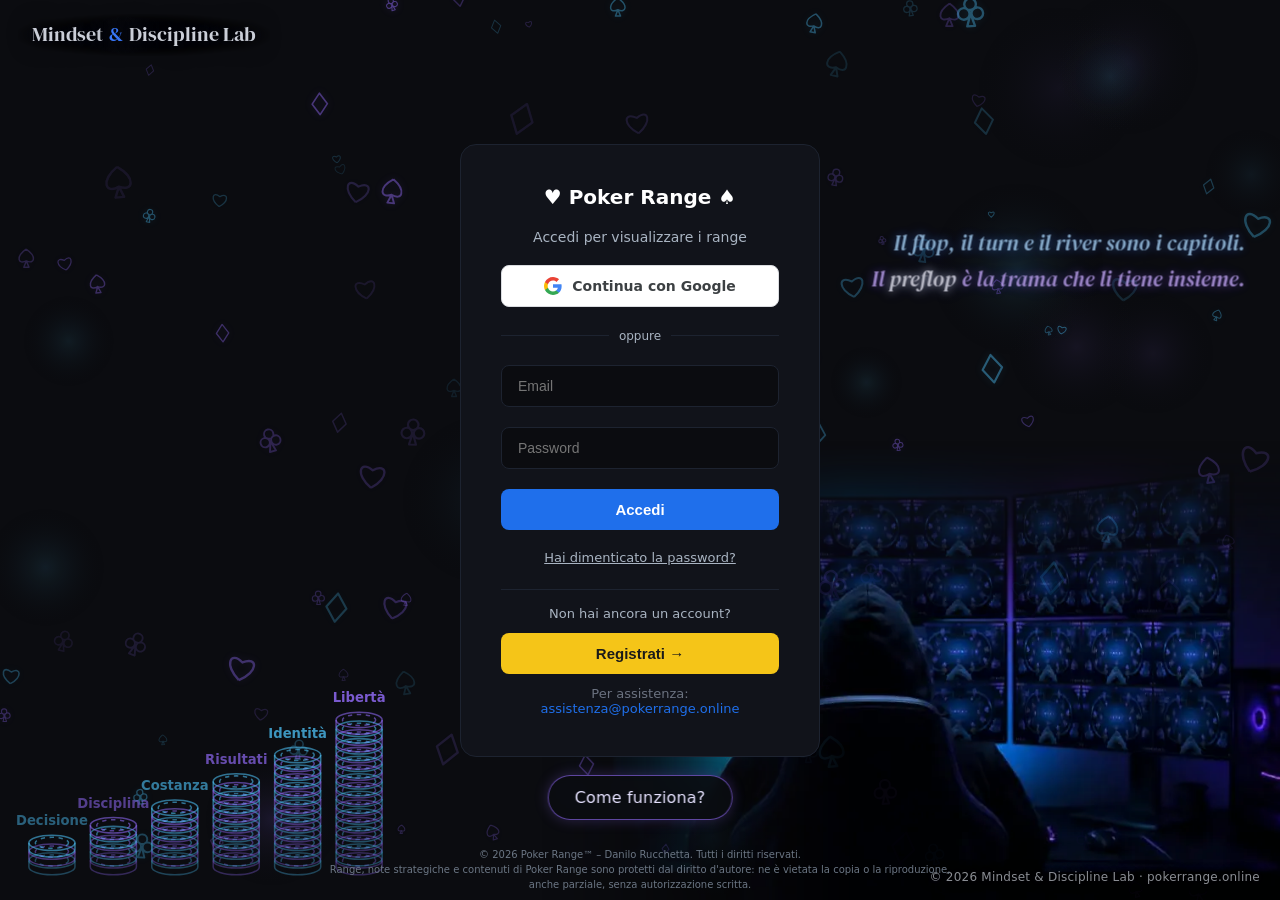
<file: index.html>
<!--
  © 2026 pokerrange.online - Danilo Rucchetta
  Tutti i diritti riservati. Vietata la riproduzione senza autorizzazione scritta.
-->
<!DOCTYPE html>
<html lang="it">
<head>
<meta charset="utf-8"/>
<meta content="width=device-width, initial-scale=1" name="viewport"/>
<title>Poker Range</title>
<link rel="manifest" href="manifest.json"/>
<link rel="icon" type="image/x-icon" href="favicon.ico"/>
<link rel="apple-touch-icon" href="apple-touch-icon.png"/>
<meta name="theme-color" content="#0b0c10"/>
<meta name="mobile-web-app-capable" content="yes"/>
<meta name="apple-mobile-web-app-capable" content="yes"/>
<meta name="apple-mobile-web-app-status-bar-style" content="black-translucent"/>
<meta name="apple-mobile-web-app-title" content="Poker Range"/>
<link rel="stylesheet" href="js/style.css"/>
<!-- Libreria Supabase ospitata sul sito (niente CDN esterni). Lo script di Google si carica solo al clic su "Continua con Google". -->
<script src="js/vendor/supabase.js"></script>
</head>
<body>

<!-- LOGIN SCREEN -->
<div id="loginScreen" style="display:none;">
  <div class="login-box">
    <div class="login-logo">&#9829; Poker Range &#9824;</div>
    <div class="login-title">Accedi per visualizzare i range</div>
    <div id="googleLoginGis" style="display:none;justify-content:center;min-height:44px;"></div>
    <div id="googleLoginNota" style="display:none;font-size:12px;color:var(--muted);text-align:center;margin-top:-4px;">Ora scegli il tuo account Google.</div>
    <button type="button" id="googleLoginBtn" style="display:flex;align-items:center;justify-content:center;gap:10px;width:100%;background:#fff;color:#3c4043;border:1px solid #dadce0;border-radius:8px;padding:11px;font-size:14px;font-weight:600;cursor:pointer;font-family:inherit;">
      <svg width="18" height="18" viewBox="0 0 18 18" xmlns="http://www.w3.org/2000/svg"><path fill="#4285F4" d="M17.64 9.2c0-.64-.06-1.25-.16-1.84H9v3.48h4.84c-.21 1.13-.84 2.09-1.8 2.73v2.27h2.92c1.7-1.57 2.68-3.88 2.68-6.64z"/><path fill="#34A853" d="M9 18c2.43 0 4.47-.8 5.96-2.17l-2.92-2.27c-.81.54-1.84.86-3.04.86-2.34 0-4.32-1.58-5.03-3.71H.96v2.34C2.44 15.98 5.48 18 9 18z"/><path fill="#FBBC05" d="M3.97 10.71A5.4 5.4 0 013.68 9c0-.59.1-1.17.29-1.71V4.96H.96A8.99 8.99 0 000 9c0 1.45.35 2.83.96 4.04l3.01-2.33z"/><path fill="#EA4335" d="M9 3.58c1.32 0 2.51.46 3.44 1.35l2.59-2.59C13.46.89 11.43 0 9 0 5.48 0 2.44 2.02.96 4.96l3.01 2.33C4.68 5.16 6.66 3.58 9 3.58z"/></svg>
      Continua con Google
    </button>
    <div style="display:flex;align-items:center;gap:10px;margin:2px 0;">
      <div style="flex:1;height:1px;background:var(--line);"></div>
      <span style="font-size:12px;color:var(--muted);">oppure</span>
      <div style="flex:1;height:1px;background:var(--line);"></div>
    </div>
    <input class="login-input" id="loginEmail" placeholder="Email" type="email"/>
    <input class="login-input" id="loginPassword" placeholder="Password" type="password"/>
    <button class="login-btn" id="loginBtn">Accedi</button>
    <button class="login-link" id="forgotPasswordLink" style="font-size:13px;">Hai dimenticato la password?</button>
    <div style="border-top:1px solid var(--line);margin-top:4px;padding-top:16px;text-align:center;">
      <div style="font-size:13px;color:var(--muted);margin-bottom:8px;">Non hai ancora un account?</div>
      <button class="login-btn" id="registrazioneLink" style="margin-top:4px;background:#f5c518;color:#1a1a1a;">Registrati →</button>
      <div style="margin-top:12px;font-size:13px;color:#6b7280;">Per assistenza: <a href="mailto:assistenza@pokerrange.online" style="color:var(--btn);text-decoration:none;">assistenza@pokerrange.online</a></div>
    </div>
    <div class="login-error" id="loginError"></div>
    <div class="login-loading" id="loginLoading">Accesso in corso...</div>
  </div>
</div>

<!-- FORGOT PASSWORD SCREEN -->
<div id="forgotScreen" style="display:none;align-items:center;justify-content:center;min-height:100vh;background:var(--bg);">
  <div class="login-box">
    <div class="login-logo">&#9829; Poker Range &#9824;</div>
    <div class="login-title">Recupera password</div>
    <div style="font-size:13px;color:var(--muted);text-align:center;line-height:1.6;">Inserisci la tua email. Ti invieremo un link per reimpostare la password.</div>
    <input class="login-input" id="forgotEmail" placeholder="Email" type="email"/>
    <button class="login-btn" id="forgotBtn">Invia link di reset</button>
    <button class="login-link" id="backToLoginLink" style="font-size:13px;">← Torna al login</button>
    <div class="login-error" id="forgotError"></div>
    <div class="login-loading" id="forgotLoading">Invio in corso...</div>
  </div>
</div>

<!-- RESET PASSWORD SCREEN -->
<div id="resetScreen" style="display:none;align-items:center;justify-content:center;min-height:100vh;background:var(--bg);">
  <div class="login-box">
    <div class="login-logo">&#9829; Poker Range &#9824;</div>
    <div class="login-title">Imposta nuova password</div>
    <input class="login-input" id="resetPassword" placeholder="Nuova password" type="password"/>
    <input class="login-input" id="resetPasswordConfirm" placeholder="Conferma password" type="password"/>
    <button class="login-btn" id="resetBtn">Aggiorna Password</button>
    <div class="login-error" id="resetError"></div>
    <div class="login-loading" id="resetLoading">Aggiornamento in corso...</div>
  </div>
</div>

<!-- VERIFICA OTP SCREEN -->
<div id="verificaOtpScreen" style="display:none;align-items:center;justify-content:center;min-height:100vh;background:var(--bg);padding:20px;box-sizing:border-box;">
  <div class="login-box" style="width:400px;max-width:100%;">
    <div class="login-logo">&#9829; Poker Range &#9824;</div>
    <div class="login-title">Verifica il numero di telefono</div>
    <div style="font-size:13px;color:var(--muted);text-align:center;line-height:1.6;margin-bottom:16px;">Ti abbiamo inviato un codice via SMS. Inseriscilo per continuare.</div>
    <input class="login-input" id="otpCode" placeholder="Codice di 6 cifre" type="text" maxlength="6"/>
    <button class="login-btn" id="verifyOtpBtn">Verifica codice</button>
    <div class="login-error" id="otpError"></div>
    <div class="login-loading" id="otpLoading">Verifica in corso...</div>
  </div>
</div>

<!-- VERIFICA NUMERO DOPO GOOGLE -->
<div id="telefonoGoogleScreen" style="display:none;align-items:center;justify-content:center;min-height:100vh;background:var(--bg);padding:20px;box-sizing:border-box;">
  <div class="login-box" style="width:400px;max-width:100%;">
    <div class="login-logo">&#9829; Poker Range &#9824;</div>
    <div class="login-title" id="telGoogleTitolo">Completa la registrazione</div>
    <div id="telGoogleFaseNumero">
      <div id="telGoogleTesto" style="font-size:13px;color:var(--muted);text-align:center;line-height:1.6;margin-bottom:16px;"></div>
      <input class="login-input" id="telGooglePhone" placeholder="Numero di cellulare (es. +393451234567)" type="tel" style="width:100%;box-sizing:border-box;"/>
      <button class="login-btn" id="telGoogleInviaBtn" style="width:100%;margin-top:10px;">Invia codice</button>
    </div>
    <div id="telGoogleFaseCodice" style="display:none;">
      <div style="font-size:13px;color:var(--muted);text-align:center;line-height:1.6;margin-bottom:16px;">Ti abbiamo inviato un codice via SMS. Inseriscilo per continuare.</div>
      <input class="login-input" id="telGoogleCode" placeholder="Codice di 6 cifre" type="text" inputmode="numeric" maxlength="6" style="width:100%;box-sizing:border-box;"/>
      <button class="login-btn" id="telGoogleVerificaBtn" style="width:100%;margin-top:10px;">Verifica codice</button>
      <button class="login-link" id="telGoogleCambiaNumero" style="font-size:13px;margin-top:6px;">Cambia numero o richiedi un nuovo codice</button>
    </div>
    <div class="login-error" id="telGoogleError"></div>
    <div class="login-loading" id="telGoogleLoading">Attendi...</div>
    <button class="login-link" id="telGoogleAnnulla" style="font-size:13px;">Annulla e torna al login</button>
  </div>
</div>

<!-- TRIAL SCADUTO SCREEN -->
<div id="trialScadutoScreen" style="display:none;align-items:center;justify-content:center;min-height:100vh;background:var(--bg);">
  <div class="login-box" style="width:400px;max-width:100%;gap:16px;">
    <div class="login-logo">&#9829; Poker Range &#9824;</div>
    <div style="text-align:center;font-size:28px;">⏰</div>
    <div style="text-align:center;font-size:18px;font-weight:700;color:white;">Accesso scaduto</div>
    <div style="text-align:center;font-size:14px;color:var(--muted);line-height:1.6;">Il tuo accesso ai range è scaduto.<br>Abbonati per continuare.</div>
    <div style="background:var(--bg);border:1px solid var(--line);border-radius:12px;padding:16px;display:flex;flex-direction:column;gap:8px;">
      <div style="display:flex;justify-content:space-between;align-items:center;">
        <span style="font-size:13px;color:var(--muted);">Abbonamento mensile</span>
        <span id="trialPrezzo" style="font-size:18px;font-weight:700;color:white;">7,99€</span>
      </div>
      <div style="font-size:11px;color:var(--muted);border-top:1px solid var(--line);padding-top:8px;margin-top:4px;">Rinnovo automatico mensile. Cancella quando vuoi.</div>
    </div>
    <button class="login-btn" id="trialCheckoutBtn" style="background:linear-gradient(135deg,#10b981 0%,#059669 100%);">Abbonati ora — <span id="trialPrezzoBtn">7,99€</span></button>
    <div class="login-loading" id="trialLoading" style="display:none;">Reindirizzamento al pagamento...</div>
    <div class="login-error" id="trialError" style="display:none;"></div>
    <button class="login-link" id="trialLogoutLink" style="margin-top:4px;font-size:13px;">← Torna al login</button>
  </div>
</div>

<!-- REGISTRAZIONE SCREEN -->
<div id="registrazioneScreen" style="display:none;align-items:center;justify-content:center;min-height:100vh;background:transparent;padding:20px;box-sizing:border-box;">
  <div class="login-box" style="width:400px;max-width:100%;">
    <div class="login-logo">&#9829; Poker Range &#9824;</div>
    <div class="login-title">Registrati</div>
    <div id="regGoogleInfo" style="display:none;font-size:13px;color:var(--text,#e6e6e6);background:rgba(56,139,253,0.12);border:1px solid rgba(56,139,253,0.4);border-radius:8px;padding:10px 12px;line-height:1.5;text-align:center;"></div>
    <div id="googleRegisterGis" style="display:none;justify-content:center;min-height:44px;"></div>
    <div id="googleRegisterNota" style="display:none;font-size:12px;color:var(--muted);text-align:center;margin-top:-4px;">Ora scegli il tuo account Google.</div>
    <button type="button" id="googleRegisterBtn" style="display:flex;align-items:center;justify-content:center;gap:10px;width:100%;background:#fff;color:#3c4043;border:1px solid #dadce0;border-radius:8px;padding:11px;font-size:14px;font-weight:600;cursor:pointer;font-family:inherit;">
      <svg width="18" height="18" viewBox="0 0 18 18" xmlns="http://www.w3.org/2000/svg"><path fill="#4285F4" d="M17.64 9.2c0-.64-.06-1.25-.16-1.84H9v3.48h4.84c-.21 1.13-.84 2.09-1.8 2.73v2.27h2.92c1.7-1.57 2.68-3.88 2.68-6.64z"/><path fill="#34A853" d="M9 18c2.43 0 4.47-.8 5.96-2.17l-2.92-2.27c-.81.54-1.84.86-3.04.86-2.34 0-4.32-1.58-5.03-3.71H.96v2.34C2.44 15.98 5.48 18 9 18z"/><path fill="#FBBC05" d="M3.97 10.71A5.4 5.4 0 013.68 9c0-.59.1-1.17.29-1.71V4.96H.96A8.99 8.99 0 000 9c0 1.45.35 2.83.96 4.04l3.01-2.33z"/><path fill="#EA4335" d="M9 3.58c1.32 0 2.51.46 3.44 1.35l2.59-2.59C13.46.89 11.43 0 9 0 5.48 0 2.44 2.02.96 4.96l3.01 2.33C4.68 5.16 6.66 3.58 9 3.58z"/></svg>
      Continua con Google
    </button>
    <div style="font-size:11px;color:var(--muted);text-align:center;margin-top:-6px;line-height:1.5;">Continuando con Google dichiari di essere maggiorenne e di accettare i <a href="https://mindsetdisciplinelab.com/termini.html" target="_blank" rel="noopener" style="color:var(--btn);text-decoration:underline;">Termini di servizio</a> e la <a href="https://mindsetdisciplinelab.com/privacy.html" target="_blank" rel="noopener" style="color:var(--btn);text-decoration:underline;">Privacy</a>.</div>
    <div style="display:flex;align-items:center;gap:10px;margin:2px 0;">
      <div style="flex:1;height:1px;background:var(--line);"></div>
      <span style="font-size:12px;color:var(--muted);">oppure registrati con email</span>
      <div style="flex:1;height:1px;background:var(--line);"></div>
    </div>
    <input class="login-input" id="regNome" placeholder="Nome e cognome *" type="text"/>
    <input class="login-input" id="regEmail" placeholder="Email *" type="email"/>
    <input class="login-input" id="regPassword" placeholder="Password (min. 6 caratteri) *" type="password"/>
    <input class="login-input" id="regPhone" placeholder="Numero di telefono (es. +393451234567) *" type="tel"/>

    <!-- GDPR -->
    <div style="margin-top:8px;">
      <label style="display:flex;align-items:flex-start;gap:10px;cursor:pointer;font-size:13px;color:var(--muted);line-height:1.5;">
        <input type="checkbox" id="regGdprChk" style="accent-color:var(--btn);width:16px;height:16px;margin-top:2px;flex-shrink:0;">
        <span>Dichiaro di essere maggiorenne e di accettare i <a href="https://mindsetdisciplinelab.com/termini.html" target="_blank" rel="noopener" style="color:var(--btn);text-decoration:underline;">Termini di servizio</a> e la <a href="https://mindsetdisciplinelab.com/privacy.html" target="_blank" rel="noopener" style="color:var(--btn);text-decoration:underline;">Privacy</a>.</span>
      </label>
    </div>

    <button class="login-btn" id="regBtn" style="margin-top:8px;">Registrati</button>

    <button class="login-link" id="backToLoginFromReg" style="font-size:13px;">← Torna al login</button>
    <div class="login-error" id="regError"></div>
    <div class="login-loading" id="regLoading">Invio in corso...</div>
    <div style="margin-top:8px;text-align:center;font-size:13px;color:#6b7280;">
      Per assistenza: <a href="mailto:assistenza@pokerrange.online" style="color:var(--btn);text-decoration:none;">assistenza@pokerrange.online</a>
    </div>
  </div>
</div>

<!-- APP SCREEN -->
<div id="appScreen" style="display:none;">
<div class="wrap">

<!-- TOOL OVERLAY -->
<div id="toolOverlay" style="display:none;position:fixed;top:0;left:0;right:0;bottom:0;z-index:9999;background:var(--bg);flex-direction:column;">
  <div style="display:flex;align-items:center;gap:12px;padding:10px 16px;background:linear-gradient(135deg,#1f6feb 0%,#0969da 100%);border-bottom:2px solid #388bfd;flex-shrink:0;">
    <button id="toolOverlayBack" style="background:rgba(255,255,255,0.15);border:1px solid rgba(255,255,255,0.3);color:white;padding:6px 14px;border-radius:6px;font-size:13px;font-weight:700;cursor:pointer;">← Range</button>
    <span id="toolOverlayTitle" style="font-size:14px;font-weight:700;color:white;"></span>
  </div>
  <div id="toolContent" style="flex:1;overflow:auto;"></div>
</div>

<!-- HEADER -->
<div style="background:linear-gradient(135deg,#1f6feb 0%,#0969da 100%);border:2px solid #388bfd;border-radius:12px;padding:8px 20px;box-shadow:0 4px 12px rgba(31,111,235,0.3);margin-bottom:16px;display:flex;align-items:center;position:relative;">
  <div id="headerTitleDesktop" style="flex:1;text-align:center;font-size:14px;font-weight:700;color:white;"><span id="toolGiocatore" style="position:absolute;left:20px;top:50%;transform:translateY(-50%);display:flex;align-items:center;gap:8px;"><button id="toolMentale" style="display:none;background:rgba(255,255,255,0.12);border:1px solid rgba(255,255,255,0.25);color:white;padding:6px 10px;border-radius:6px;font-size:11px;font-weight:700;cursor:pointer;">🧠 Mental Game Check</button><button id="toolBankroll" style="display:none;background:rgba(255,255,255,0.12);border:1px solid rgba(255,255,255,0.25);color:white;padding:6px 10px;border-radius:6px;font-size:11px;font-weight:700;cursor:pointer;">💰 Bankroll</button></span>&#9829;Poker Range &#9824; Preflop &#9830; Mtt Normal&#9827;</div>
  <div id="headerTitleMobile" style="display:none;font-size:13px;font-weight:700;color:white;flex:1;">&#9829;Poker Range &#9824;</div>
  <div id="desktopToolBar" style="position:absolute;right:20px;display:flex;align-items:center;gap:8px;flex-wrap:wrap;">
    <span id="userEmail" style="font-size:12px;color:rgba(255,255,255,0.8);"></span>
    <button id="toolPko" style="background:rgba(255,255,255,0.12);border:1px solid rgba(255,255,255,0.25);color:white;padding:6px 10px;border-radius:6px;font-size:11px;font-weight:700;cursor:pointer;">PKO</button>
    <button id="toolMystery" style="background:rgba(255,255,255,0.12);border:1px solid rgba(255,255,255,0.25);color:white;padding:6px 10px;border-radius:6px;font-size:11px;font-weight:700;cursor:pointer;">Mystery</button>
    <button id="toolIcm" style="background:rgba(255,255,255,0.12);border:1px solid rgba(255,255,255,0.25);color:white;padding:6px 10px;border-radius:6px;font-size:11px;font-weight:700;cursor:pointer;">ICM</button>
    <button id="accountBtn" style="background:rgba(255,255,255,0.15);border:1px solid rgba(255,255,255,0.3);color:white;padding:6px 12px;border-radius:6px;cursor:pointer;font-size:12px;font-weight:700;">Account</button>
  </div>
  <div id="mobileToolBar" style="display:none;align-items:center;gap:6px;flex-shrink:0;">
    <button id="hamburgerBtn" style="background:rgba(255,255,255,0.15);border:1px solid rgba(255,255,255,0.3);color:white;padding:6px 10px;border-radius:6px;cursor:pointer;font-size:16px;line-height:1;">☰</button>
    <button id="accountBtnMobile" style="background:rgba(255,255,255,0.15);border:1px solid rgba(255,255,255,0.3);color:white;padding:6px 10px;border-radius:6px;cursor:pointer;font-size:12px;font-weight:700;">Account</button>
  </div>
</div>

<!-- HAMBURGER MENU MOBILE -->
<div id="hamburgerMenu" style="display:none;background:linear-gradient(135deg,#1f6feb 0%,#0969da 100%);border:2px solid #388bfd;border-radius:8px;padding:8px;margin-bottom:8px;flex-direction:column;gap:8px;">
  <button id="toolPkoMobile" style="background:rgba(255,255,255,0.12);border:1px solid rgba(255,255,255,0.25);color:white;padding:10px;border-radius:6px;font-size:14px;font-weight:700;cursor:pointer;width:100%;text-align:left;">🎯 PKO Calculator</button>
  <button id="toolMysteryMobile" style="background:rgba(255,255,255,0.12);border:1px solid rgba(255,255,255,0.25);color:white;padding:10px;border-radius:6px;font-size:14px;font-weight:700;cursor:pointer;width:100%;text-align:left;">🎲 Mystery Bounty</button>
  <button id="toolIcmMobile" style="background:rgba(255,255,255,0.12);border:1px solid rgba(255,255,255,0.25);color:white;padding:10px;border-radius:6px;font-size:14px;font-weight:700;cursor:pointer;width:100%;text-align:left;">📊 ICM Final Table</button>
  <button id="toolMentaleMobile" style="display:none;background:rgba(255,255,255,0.12);border:1px solid rgba(255,255,255,0.25);color:white;padding:10px;border-radius:6px;font-size:14px;font-weight:700;cursor:pointer;width:100%;text-align:left;">🧠 Mental Game Check</button>
  <button id="toolBankrollMobile" style="display:none;background:rgba(255,255,255,0.12);border:1px solid rgba(255,255,255,0.25);color:white;padding:10px;border-radius:6px;font-size:14px;font-weight:700;cursor:pointer;width:100%;text-align:left;">💰 Bankroll</button>
</div>

<!-- ACCOUNT PANEL -->
<div id="accountPanel" style="display:none;position:fixed;top:52px;right:12px;z-index:9999;background:#1e2230;border:1px solid #2a2f3d;border-radius:10px;padding:16px;min-width:240px;box-shadow:0 8px 32px rgba(0,0,0,0.5);">
  <div style="font-size:12px;color:#7a8099;margin-bottom:4px;">Account</div>
  <div id="accountEmail" style="font-size:13px;color:#e8eaf0;font-weight:600;margin-bottom:8px;word-break:break-all;"></div>
  <div style="font-size:11px;color:#7a8099;margin-bottom:2px;">Stato abbonamento</div>
  <div id="accountStatus" style="font-size:13px;font-weight:700;margin-bottom:16px;"></div>
  <button id="disdiciBtn" style="width:100%;background:#dc2626;border:none;color:white;padding:9px;border-radius:6px;font-size:13px;font-weight:700;cursor:pointer;margin-bottom:8px;">Disdici abbonamento</button>
  <button id="logoutBtn" style="width:100%;background:#2a2f3d;border:1px solid #3a3f4d;color:#e8eaf0;padding:9px;border-radius:6px;font-size:13px;font-weight:700;cursor:pointer;">Esci</button>
  <div id="disdiciMsg" style="display:none;margin-top:10px;font-size:12px;color:#4bc8a0;text-align:center;"></div>
</div>


<div id="loadingMsg" style="text-align:center;padding:40px;color:var(--muted);font-size:16px;">Caricamento range in corso...</div>
<div id="errorBanner" class="error-banner" style="display:none;">
  <span id="errorBannerText"></span>
  <button id="retryBtn">Riprova</button>
</div>

<!-- CONTROLLI MOBILE -->
<div id="mobileControls" style="display:none;flex-direction:column;gap:10px;margin-bottom:8px;">
  <div class="mobile-control">
    <div class="mobile-label">Azione</div>
    <select class="mobile-select" id="mobileAzione">
      <option value="RFI/OSHOVE">RFI / OSHOVE</option>
      <option value="Vs 3Bet NAI">Vs 3Bet NAI</option>
      <option value="Vs 3Bet AI">Vs 3Bet AI</option>
      <option value="Vs RFI">Vs RFI</option>
      <option value="Call Shove">Call Shove</option>
      <option value="SB Limp vs BB ISO">SB Limp vs BB ISO</option>
      <option value="SB Limp vs BB ISO|nai">SB Limp vs BB ISO - vs BB 4Bet NAI</option>
      <option value="SB Limp vs BB ISO|ai">SB Limp vs BB ISO - vs BB 4Bet AI</option>
      <option value="BB vs SB Limp">BB vs SB Limp</option>
      <option value="BB vs SB Limp|nai">BB vs SB Limp - vs Limp 3Bet NAI</option>
      <option value="BB vs SB Limp|ai">BB vs SB Limp - vs Limp 3Bet AI</option>
    </select>
  </div>
  <div style="display:flex;gap:8px;">
    <div class="mobile-control" style="flex:1;" id="mobileOpenerControl">
      <div class="mobile-label" id="mobileOpenerLabel">RFI</div>
      <select class="mobile-select" id="mobileOpener">
        <option value="EP">EP</option><option value="EP1">EP1</option><option value="EP2">EP2</option>
        <option value="MP1">MP1</option><option value="MP2">MP2</option><option value="CO">CO</option>
        <option value="BTN">BTN</option><option value="SB">SB</option><option value="BB">BB</option>
      </select>
    </div>
    <div class="mobile-control" style="flex:1;" id="mobileResponderControl">
      <div class="mobile-label" id="mobileResponderLabel">Hero</div>
      <select class="mobile-select" id="mobileResponder">
        <option value="EP">EP</option><option value="EP1">EP1</option><option value="EP2">EP2</option>
        <option value="MP1">MP1</option><option value="MP2">MP2</option><option value="CO">CO</option>
        <option value="BTN">BTN</option><option value="SB">SB</option><option value="BB" selected>BB</option>
      </select>
    </div>
  </div>
  <div class="mobile-control" id="mobileFlatControl" style="display:none;">
    <div class="mobile-label">Flat</div>
    <select class="mobile-select" id="mobileFlat">
      <option value="EP">EP</option><option value="EP1">EP1</option><option value="EP2">EP2</option>
      <option value="MP1">MP1</option><option value="MP2">MP2</option><option value="CO">CO</option>
      <option value="BTN">BTN</option><option value="SB" selected>SB</option>
    </select>
  </div>
  <div class="mobile-control">
    <div class="mobile-label">Stack</div>
    <select class="mobile-select" id="mobileStack">
      <option value="5bb">5bb</option><option value="7bb">7bb</option><option value="10bb">10bb</option>
      <option value="13bb">13bb</option><option value="15bb">15bb</option><option value="17bb">17bb</option>
      <option value="20bb">20bb</option><option value="23bb">23bb</option><option value="25bb" selected>25bb</option>
      <option value="32bb">32bb</option><option value="36bb">36bb</option><option value="40bb">40bb</option>
      <option value="50bb">50bb</option><option value="60bb">60bb</option><option value="80bb">80bb</option>
      <option value="100bb">100bb</option>
    </select>
  </div>
</div>

<div id="appContainer" style="display:none;">

<div id="positionsContainer">
<div class="row" id="openerRow">
<div class="tabs" id="openerTabs">
<span class="label" id="openerLabel">RFI:</span>
<div class="tab active">EP</div><div class="tab">EP1</div><div class="tab">EP2</div>
<div class="tab">MP1</div><div class="tab">MP2</div><div class="tab">CO</div>
<div class="tab">BTN</div><div class="tab">SB</div><div class="tab">BB</div>
</div>
</div>
<div class="flat-section" id="flatSection">
<div class="flat-tabs" id="flatTabs">
<span class="label">Flat:</span>
<div class="flat-tab" data-flat-pos="EP">EP</div><div class="flat-tab" data-flat-pos="EP1">EP1</div>
<div class="flat-tab" data-flat-pos="EP2">EP2</div><div class="flat-tab" data-flat-pos="MP1">MP1</div>
<div class="flat-tab" data-flat-pos="MP2">MP2</div><div class="flat-tab" data-flat-pos="CO">CO</div>
<div class="flat-tab" data-flat-pos="BTN">BTN</div><div class="flat-tab active" data-flat-pos="SB">SB</div>
<div class="flat-tab" data-flat-pos="BB">BB</div>
</div>
</div>
<div class="row" id="responderRow">
<div class="tabs" id="responderTabs" style="display:flex;">
<span class="label" id="responderLabel">Hero:</span>
<div class="tab" data-pos="EP">EP</div><div class="tab" data-pos="EP1">EP1</div>
<div class="tab" data-pos="EP2">EP2</div><div class="tab" data-pos="MP1">MP1</div>
<div class="tab" data-pos="MP2">MP2</div><div class="tab" data-pos="CO">CO</div>
<div class="tab" data-pos="BTN">BTN</div><div class="tab" data-pos="SB">SB</div>
<div class="tab active" data-pos="BB">BB</div>
</div>
</div>
</div>

<div class="row">
<div class="tabs" id="modeTabs">
<span class="label">Azione:</span>
<div class="tab active">RFI/OSHOVE</div><div class="tab">Vs 3Bet NAI</div><div class="tab">Vs 3Bet AI</div><div class="tab">Vs RFI</div>
<div class="tab">Call Shove</div><div class="tab">SB Limp vs BB ISO</div><div class="tab">BB vs SB Limp</div>
</div>
</div>

<div class="card" id="stackCard">
<div class="title">Dimensione Stack</div>
<div class="tableGrid" id="stackGrid">
<div class="cellBtn">5bb</div><div class="cellBtn">7bb</div><div class="cellBtn">10bb</div>
<div class="cellBtn">13bb</div><div class="cellBtn">15bb</div><div class="cellBtn">17bb</div>
<div class="cellBtn">20bb</div><div class="cellBtn">23bb</div><div class="cellBtn active">25bb</div>
<div class="cellBtn">32bb</div><div class="cellBtn">36bb</div><div class="cellBtn">40bb</div>
<div class="cellBtn">50bb</div><div class="cellBtn">60bb</div><div class="cellBtn">80bb</div>
<div class="cellBtn">100bb</div>
</div>

<div class="card">
<div class="title" id="headline">RFI/OSHOVE - EP - 25bb</div>
<div class="switch-buttons-container" id="switchButtonsContainer">
<button class="switch-btn" id="switchTo3BetNAI">Passa a Vs 3Bet NAI</button>
<button class="switch-btn" id="switchTo3BetAI">Passa a Vs 3Bet AI</button>
<button class="switch-btn" id="switchToIso">Passa a SB Limp vs BB ISO</button>
<button class="switch-btn" id="switchTo4Bet">Passa a Vs 4Bet</button>
<button class="switch-btn" id="switchToVsRFIFlat">Passa a Vs RFI e Flat</button>
<button class="switch-btn" id="switchToBBvsSBLimp">Passa a BB vs SB Limp</button>
<button class="switch-btn" id="switchToVSLimp3BetNAI">VS Limp 3Bet NAI</button>
<button class="switch-btn" id="switchToVSLimp3BetAI">VS Limp 3Bet AI</button>
<button class="switch-btn" id="switchToVsBBIsoNAI">vs BB 4Bet NAI</button>
<button class="switch-btn" id="switchToVsBBIsoAI">vs BB 4Bet AI</button>
<button class="switch-btn" id="switchBackToBaseLimp" style="background:linear-gradient(135deg,#10b981 0%,#059669 100%);">Indietro</button>
<button class="switch-btn" id="switchBackToBaseIso" style="background:linear-gradient(135deg,#10b981 0%,#059669 100%);">Indietro</button>
<button class="switch-btn" id="switchBackToVsRFI" style="background:linear-gradient(135deg,#10b981 0%,#059669 100%);">Indietro a Vs RFI</button>
<button class="switch-btn" id="switchBackToRFI" style="background:linear-gradient(135deg,#10b981 0%,#059669 100%);">Indietro a RFI/OSHOVE</button>
<button class="switch-btn" id="switchBackToVsRFIFrom4Bet" style="background:linear-gradient(135deg,#10b981 0%,#059669 100%);">Indietro a Vs RFI</button>
</div>

<div class="card-content-wrapper">
<div class="stats" id="rangeStats"></div>
<div class="canvasRow">
<div class="note-panel" id="notePanel">
  <div class="note-title" id="noteMobileToggle">Note Strategiche <span id="noteArrow">▼</span></div>
  <div id="noteContentMobile">
    <div class="note-content" id="noteContent">Nessuna nota per questa configurazione.</div>
  </div>
</div>
<div class="matrix-container" id="matrix"></div>
<div class="sidePanel"></div>
</div>
</div>
</div>
</div>
</div>

</div>
</div>

<div id="assistenzaFooter" style="position:fixed;bottom:10px;left:12px;font-size:13px;color:#4b5563;z-index:999;display:none;">
  Per assistenza: <a href="mailto:assistenza@pokerrange.online" style="color:var(--btn);text-decoration:none;">assistenza@pokerrange.online</a>
</div>
<footer id="appCopyright" class="pr-copyright">© 2026 Poker Range™ – Danilo Rucchetta. Tutti i diritti riservati.<br><span id="appCopyrightTesto">Range, note strategiche e contenuti di Poker Range</span> sono protetti dal diritto d'autore: ne è vietata la copia o la riproduzione, anche parziale, senza autorizzazione scritta.</footer>
<style>
  /* Copyright fisso in fondo allo schermo, sulla riga di "Per assistenza" (da 701 px in su) */
  #appCopyright { position: fixed; left: 50%; bottom: 8px; transform: translateX(-50%); z-index: 10000;
    width: max-content; max-width: calc(100% - 640px); font-size: 10px; line-height: 1.5; color: #6b7684; text-align: center; pointer-events: none; }
  @media (max-width: 1200px) { #appCopyright { max-width: calc(100% - 300px); left: auto; right: 12px; transform: none; text-align: right; } }
  @media (max-width: 700px) { #appCopyright { position: static; transform: none; max-width: none; width: auto; margin: 24px auto 0;
    padding: 14px 12px 56px; border-top: 1px solid #1d2330; text-align: center; font-size: 11px; } }
</style>
</div>

<!-- DISCLAIMER OVERLAY -->
<div id="disclaimerOverlay" style="position:fixed;top:0;left:0;right:0;bottom:0;background:rgba(0,0,0,0.85);backdrop-filter:blur(8px);z-index:99999;display:none;align-items:center;justify-content:center;padding:20px;">
  <div style="background:linear-gradient(135deg,#1f2937 0%,#111827 100%);border:2px solid #f59e0b;border-radius:16px;padding:32px;max-width:600px;width:100%;box-shadow:0 20px 60px rgba(0,0,0,0.5);animation:slideUp 0.4s ease-out;">
    <div style="display:flex;align-items:center;gap:12px;margin-bottom:20px;padding-bottom:16px;border-bottom:2px solid #374151;">
      <div style="font-size:32px;">&#9878;</div>
      <h2 style="font-size:22px;font-weight:700;color:#f59e0b;margin:0;">CONDIZIONI D'USO</h2>
    </div>
    <div style="color:#e5e7eb;font-size:15px;line-height:1.8;margin-bottom:24px;">
      <div style="background:rgba(245,158,11,0.1);border-left:4px solid #f59e0b;padding:12px 16px;border-radius:6px;margin-bottom:16px;font-weight:600;">L'uso in tempo reale durante il gioco VIOLA i "Termini di Servizio" di tutte le piattaforme poker.</div>
      <div style="background:rgba(239,68,68,0.1);border:1px solid #ef4444;padding:14px 18px;border-radius:8px;font-weight:700;text-align:center;color:#fca5a5;letter-spacing:0.5px;">L'UTENTE E' TOTALMENTE RESPONSABILE DELL'USO CONFORME.</div>
    </div>
    <div style="display:flex;flex-direction:column;gap:12px;align-items:center;">
      <button id="disclaimerButton" style="background:linear-gradient(135deg,#10b981 0%,#059669 100%);border:none;color:white;padding:14px 32px;border-radius:10px;font-size:16px;font-weight:700;cursor:pointer;width:100%;max-width:300px;">HO COMPRESO</button>
      <div style="color:#9ca3af;font-size:13px;font-style:italic;">Chiusura automatica tra <span id="countdownSeconds">5</span> secondi...</div>
    </div>
  </div>
</div>

<!-- SESSIONE SCADUTA OVERLAY -->
<div id="sessioneScadutaOverlay" style="position:fixed;top:0;left:0;right:0;bottom:0;background:rgba(0,0,0,0.85);backdrop-filter:blur(8px);z-index:99998;display:none;align-items:center;justify-content:center;padding:20px;">
  <div style="background:linear-gradient(135deg,#1f2937 0%,#111827 100%);border:2px solid #dc2626;border-radius:16px;padding:32px;max-width:400px;width:100%;box-shadow:0 20px 60px rgba(0,0,0,0.5);text-align:center;">
    <div style="font-size:48px;margin-bottom:16px;">⏰</div>
    <h2 style="font-size:20px;font-weight:700;color:white;margin:0 0 12px;">Sessione scaduta</h2>
    <p style="font-size:14px;color:#a9b4c2;margin:0 0 24px;line-height:1.6;">La tua sessione è scaduta.<br>Rieffettua il login per continuare.</p>
    <button id="sessioneScadutaBtn" style="background:linear-gradient(135deg,#1f6feb 0%,#0969da 100%);border:none;color:white;padding:14px 32px;border-radius:10px;font-size:16px;font-weight:700;cursor:pointer;width:100%;">Vai al login</button>
  </div>
</div>

<style>
@keyframes fadeIn  { from { opacity: 0; } to { opacity: 1; } }
@keyframes fadeOut { from { opacity: 1; } to { opacity: 0; } }
@keyframes slideUp { from { opacity: 0; transform: translateY(30px); } to { opacity: 1; transform: translateY(0); } }
</style>

<script type="module" src="js/main.js"></script>
<script type="module" src="js/authBg.js"></script>
   <script type="module" src="js/guida.js"></script>
</body>
</html>
</file>
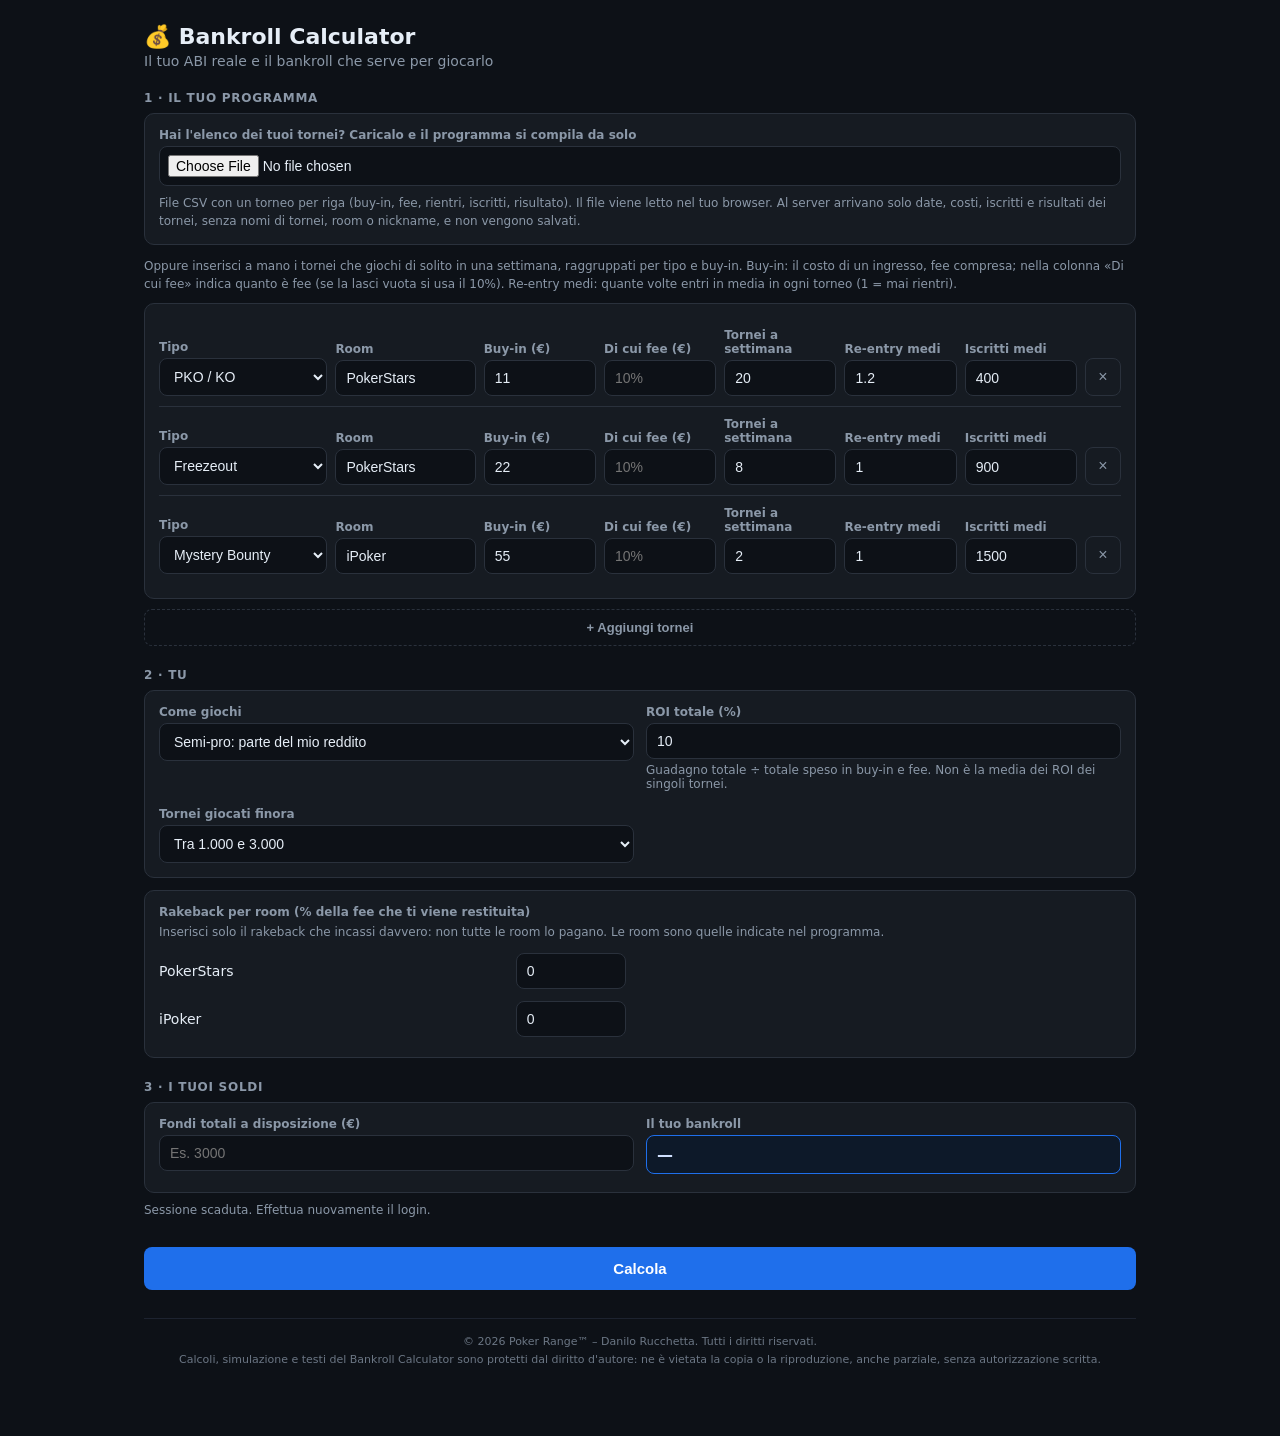
<file: bankroll_calc.html>
<!--
  © 2026 pokerrange.online - Danilo Rucchetta
  Tutti i diritti riservati. Vietata la riproduzione senza autorizzazione scritta.
-->
<!DOCTYPE html>
<html lang="it">
<head>
<meta charset="utf-8"/>
<meta name="viewport" content="width=device-width, initial-scale=1"/>
<title>Bankroll Calculator</title>
<style>
  :root {
    --bg: #0d1117; --panel: #161b22; --line: #2a313c; --text: #e6eef7; --muted: #8b98a8;
    --btn: #1f6feb; --success: #2ea043; --warning: #d29922; --error: #da3633;
  }
  * { box-sizing: border-box; margin: 0; }
  body { background: var(--bg); color: var(--text); font-family: system-ui, -apple-system, "Segoe UI", sans-serif; padding: 24px; max-width: 1040px; margin: 0 auto; }
  h2 { font-size: 22px; }
  .subtitle { color: var(--muted); font-size: 14px; margin: 4px 0 22px; }
  .section-label { font-size: 12px; font-weight: 700; letter-spacing: .06em; text-transform: uppercase; color: var(--muted); margin: 22px 0 8px; }
  .hint { font-size: 12px; color: var(--muted); margin-bottom: 10px; line-height: 1.5; }
  .panel { background: var(--panel); border: 1px solid var(--line); border-radius: 10px; padding: 14px; }
  label { display: block; font-size: 12px; font-weight: 700; color: var(--muted); margin-bottom: 4px; }
  input, select { width: 100%; background: var(--bg); border: 1px solid var(--line); border-radius: 8px; color: var(--text); padding: 9px 10px; font-size: 14px; }
  input:focus, select:focus { outline: none; border-color: var(--btn); }

  /* Righe del programma */
  .riga { display: grid; grid-template-columns: 1.2fr 1fr 0.8fr 0.8fr 0.8fr 0.8fr 0.8fr 36px; gap: 8px; align-items: end; padding: 10px 0; border-bottom: 1px solid var(--line); }
  .riga:last-child { border-bottom: none; }
  .del { background: none; border: 1px solid var(--line); color: var(--muted); border-radius: 8px; height: 38px; cursor: pointer; font-size: 16px; }
  .del:hover { border-color: var(--error); color: #fca5a5; }
  .add { background: none; border: 1px dashed var(--line); color: var(--muted); border-radius: 8px; padding: 10px; width: 100%; cursor: pointer; font-size: 13px; font-weight: 700; margin-top: 10px; }
  .add:hover { border-color: var(--btn); color: var(--text); }

  .grid2 { display: grid; grid-template-columns: repeat(2, 1fr); gap: 12px; }
  .calcolato { background: #0b0f15; border: 1px dashed var(--line); border-radius: 8px; padding: 9px 10px; font-size: 14px; font-weight: 700; color: var(--muted); min-height: 38px; }
  .conto { display: block; font-size: 12px; color: var(--muted); margin-top: 4px; }
  .calcolato.evidente { border: 1px solid var(--btn); color: #cfe0ff; background: #0d1929; font-size: 16px; }
  .carica input[type=file] { padding: 8px; }
  .dalfile { margin-top: 12px; font-size: 13px; line-height: 1.55; }
  .dalfile table { margin-top: 8px; }
  .rb-riga { display: grid; grid-template-columns: 1fr 110px 1.4fr; gap: 10px; align-items: center; padding: 6px 0; font-size: 14px; }
  .rb-euro { font-size: 13px; color: var(--muted); line-height: 1.4; }
  .rb-euro strong { color: #a7f3d0; }
  .calc-btn:disabled { opacity: .6; cursor: wait; }
  .mesi { margin-top: 14px; }
  /* Tabelle larghe: sul telefono scorrono di lato dentro il riquadro, la pagina no */
  .scorri { overflow-x: auto; -webkit-overflow-scrolling: touch; }
  .scorri table { min-width: 520px; }
  .periodo { display: flex; flex-wrap: wrap; align-items: end; gap: 8px 12px; margin-top: 12px; }
  .periodo label { margin: 0 0 4px; }
  .periodo select { width: auto; min-width: 180px; }
  .periodo #periodoDate { display: flex; flex-wrap: wrap; align-items: end; gap: 8px; }
  .periodo #periodoDate[hidden] { display: none; }
  .periodo input[type=date] { width: auto; }
  .spunta { display: flex; gap: 8px; align-items: flex-start; margin: 12px 0 0; font-weight: 400; cursor: pointer; }
  .spunta input { width: auto; margin-top: 3px; }
  .spunta small { color: var(--muted); }
  .base { font-size: 13px; line-height: 1.7; margin-bottom: 10px; }
  .mesi details { border-bottom: 1px solid var(--line); }
  .mesi summary { cursor: pointer; list-style: none; display: grid; grid-template-columns: 1.4fr repeat(5, 1fr); gap: 6px; padding: 8px 4px; font-size: 13px; }
  .mesi summary::-webkit-details-marker { display: none; }
  .mesi summary > span:not(:first-child) { text-align: right; }
  .mesi summary > span:first-child::before { content: '▸ '; color: var(--muted); }
  .mesi details[open] summary > span:first-child::before { content: '▾ '; }
  .mesi .testa { display: grid; grid-template-columns: 1.4fr repeat(5, 1fr); gap: 6px; padding: 6px 4px; font-size: 11px; font-weight: 700; color: var(--muted); }
  .mesi .testa span:not(:first-child) { text-align: right; }
  .mesi .totale summary { font-weight: 700; }
  .mesi table { margin: 0 0 10px; font-size: 12px; }
  tr.tot td { font-weight: 700; }
  #fasce { min-width: 760px; } #fasce td:first-child, #fasce td:nth-child(4) { white-space: nowrap; }
  table.performato { margin-top: 4px; }
  .pos { color: #a7f3d0; } .neg { color: #fca5a5; }
  @media (max-width: 760px) { .mesi summary, .mesi .testa { grid-template-columns: 1.2fr 0.8fr 1fr 1fr; } .mesi .nasc { display: none; } }
  .avviso { border: 1px solid var(--warning); background: #1d1606; color: #fcd58a; border-radius: 10px; padding: 12px 14px; font-size: 13px; line-height: 1.55; margin-bottom: 10px; }
  .calc-btn { background: var(--btn); color: #fff; border: none; border-radius: 8px; padding: 13px; font-size: 15px; font-weight: 700; width: 100%; cursor: pointer; margin-top: 18px; }

  /* Risultati */
  .res { display: none; margin-top: 22px; }
  .res.show { display: block; }
  .res-row { display: grid; grid-template-columns: repeat(auto-fit, minmax(170px, 1fr)); gap: 10px; margin-bottom: 10px; }
  .box { background: var(--panel); border: 1px solid var(--line); border-radius: 10px; padding: 12px; }
  .box span { display: block; }
  .box .l { font-size: 11px; font-weight: 700; color: var(--muted); margin-bottom: 4px; }
  .box .v { font-size: 20px; font-weight: 800; }
  .box .s { font-size: 12px; color: var(--muted); margin-top: 6px; line-height: 1.55; }
  .sem { border-radius: 10px; padding: 14px; font-size: 15px; font-weight: 700; line-height: 1.5; margin-bottom: 10px; }
  .sem small { display: block; font-weight: 500; font-size: 13px; margin-top: 4px; }
  .verde  { border: 1px solid var(--success); background: #061a12; color: #a7f3d0; }
  .giallo { border: 1px solid var(--warning); background: #1d1606; color: #fcd58a; }
  .rosso  { border: 1px solid var(--error); background: #1f0808; color: #fca5a5; }
  .note { display: grid; gap: 8px; }
  .note div { background: var(--panel); border: 1px solid var(--line); border-radius: 10px; padding: 10px 14px; font-size: 13px; line-height: 1.55; }
  table { width: 100%; border-collapse: collapse; font-size: 13px; }
  th, td { text-align: right; padding: 7px 8px; border-bottom: 1px solid var(--line); }
  th:first-child, td:first-child { text-align: left; }
  th { color: var(--muted); font-size: 11px; font-weight: 700; }

  @media (max-width: 760px) {
    body { padding: 16px; }
    .riga { grid-template-columns: 1fr 1fr; }
    .riga .del { grid-column: 2; }
    .grid2 { grid-template-columns: 1fr; }
    .res-row { grid-template-columns: 1fr 1fr; }
  }
</style>
</head>
<body>

<h2>💰 Bankroll Calculator</h2>
<p class="subtitle">Il tuo ABI reale e il bankroll che serve per giocarlo</p>

<p class="section-label">1 · Il tuo programma</p>
<div class="panel carica">
  <label for="fileTornei">Hai l'elenco dei tuoi tornei? Caricalo e il programma si compila da solo</label>
  <input type="file" id="fileTornei" accept=".csv,text/csv"/>
  <p class="hint" style="margin:8px 0 0;">File CSV con un torneo per riga (buy-in, fee, rientri, iscritti, risultato). Il file viene letto nel tuo browser. Al server arrivano solo date, costi, iscritti e risultati dei tornei, senza nomi di tornei, room o nickname, e non vengono salvati.</p>
  <div id="dalFile" hidden></div>
</div>
<p class="hint" style="margin-top:12px;">Oppure inserisci a mano i tornei che giochi di solito in una settimana, raggruppati per tipo e buy-in. Buy-in: il costo di un ingresso, fee compresa; nella colonna «Di cui fee» indica quanto è fee (se la lasci vuota si usa il 10%). Re-entry medi: quante volte entri in media in ogni torneo (1 = mai rientri).</p>
<div class="panel" id="righe"></div>
<button class="add" id="aggiungi" type="button">+ Aggiungi tornei</button>

<p class="section-label">2 · Tu</p>
<div class="panel grid2">
  <div>
    <label for="profilo">Come giochi</label>
    <select id="profilo">
      <option value="amatore">Amatore: il poker non è il mio reddito</option>
      <option value="semi" selected>Semi-pro: parte del mio reddito</option>
      <option value="pro">Professionista: vivo di poker</option>
    </select>
  </div>
  <div>
    <label for="roi">ROI totale (%)</label>
    <input type="number" id="roi" step="0.1" value="10"/>
    <small class="conto">Guadagno totale ÷ totale speso in buy-in e fee. Non è la media dei ROI dei singoli tornei.</small>
    <small class="conto" id="roiOrigine" style="color:#a7f3d0;"></small>
  </div>
  <div>
    <label for="campione">Tornei giocati finora</label>
    <select id="campione">
      <option value="0">Meno di 1.000</option>
      <option value="1" selected>Tra 1.000 e 3.000</option>
      <option value="2">Più di 3.000</option>
    </select>
  </div>
</div>

<div class="panel" style="margin-top:12px;">
  <label>Rakeback per room (% della fee che ti viene restituita)</label>
  <p class="hint" style="margin:0 0 6px;">Inserisci solo il rakeback che incassi davvero: non tutte le room lo pagano. Le room sono quelle indicate nel programma.</p>
  <div id="rbRoom"></div>
</div>

<p class="section-label">3 · I tuoi soldi</p>
<div class="panel grid2">
  <div>
    <label for="bankroll">Fondi totali a disposizione (€)</label>
    <input type="number" id="bankroll" min="0" step="1" placeholder="Es. 3000"/>
  </div>
  <div class="solo-pro">
    <label for="spese">Spese mensili per vivere (€)</label>
    <input type="number" id="spese" min="0" step="1" placeholder="Es. 1200"/>
  </div>
  <div class="solo-pro">
    <label>Da mettere da parte: 6 mesi di spese</label>
    <div class="calcolato" id="vRiserva">—</div>
  </div>
  <div>
    <label>Il tuo bankroll</label>
    <div class="calcolato evidente" id="vUtile">—</div>
    <small class="conto" id="vConto"></small>
  </div>
</div>
<p class="hint" id="bankrollHint" style="margin-top:8px;"></p>

<button class="calc-btn" id="calcola" type="button">Calcola</button>

<div class="res" id="res">
  <div class="sem" id="sem"></div>
  <div class="avviso" id="avvisoPro" hidden></div>
  <p class="section-label">Su cosa si basa il calcolo</p>
  <div class="panel base" id="base"></div>
  <div class="res-row">
    <div class="box"><span class="l">ABI reale</span><span class="v" id="rAbi">—</span><span class="s" id="rAbiS"></span></div>
    <div class="box"><span class="l">Buy-in necessari</span><span class="v" id="rBi">—</span><span class="s" id="rBiS"></span></div>
    <div class="box"><span class="l" id="rBrL">Bankroll necessario</span><span class="v" id="rBr">—</span><span class="s" id="rBrS"></span></div>
    <div class="box"><span class="l">Guadagno atteso al mese</span><span class="v" id="rMese">—</span><span class="s" id="rMeseS"></span></div>
    <div class="box"><span class="l" id="rMaxL">ABI massimo</span><span class="v" id="rMax">—</span><span class="s" id="rMaxS"></span></div>
  </div>

  <p class="section-label">Le tue soglie</p>
  <div class="panel">
    <table>
      <thead><tr><th>Soglia</th><th>Bankroll</th><th>Cosa fare</th></tr></thead>
      <tbody id="soglie"></tbody>
    </table>
  </div>

  <div id="fasceBox" hidden>
    <p class="section-label">Le tue fasce di buy-in</p>
    <div class="panel"><p class="hint" id="fasceFonte" style="margin:0 0 6px;"></p><div class="scorri"><table id="fasce"></table></div>
      <p class="hint" style="margin:8px 0 0;">Fascia = costo di un ingresso, fee compresa, nella valuta del torneo: 11 € e $11 stanno nella stessa fascia. Margine: dove può stare il ROI vero, 2 volte su 3. Il ROI di una fascia conta per i consigli solo se il margine è al massimo di ±20 punti.</p>
    </div>
    <div class="note" id="fasceConsigli" style="margin-top:10px;"></div>
  </div>

  <p class="section-label">Da sapere</p>
  <div class="note" id="note"></div>
</div>

<footer class="pr-copyright" style="max-width:1040px;margin:28px auto 0;padding:14px 12px 44px;border-top:1px solid #1d2330;font-size:11px;line-height:1.6;color:#6b7684;text-align:center;">© 2026 Poker Range™ – Danilo Rucchetta. Tutti i diritti riservati.<br>Calcoli, simulazione e testi del Bankroll Calculator sono protetti dal diritto d'autore: ne è vietata la copia o la riproduzione, anche parziale, senza autorizzazione scritta.</footer>

<script src="js/bankroll.js"></script>
</body>
</html>
</file>
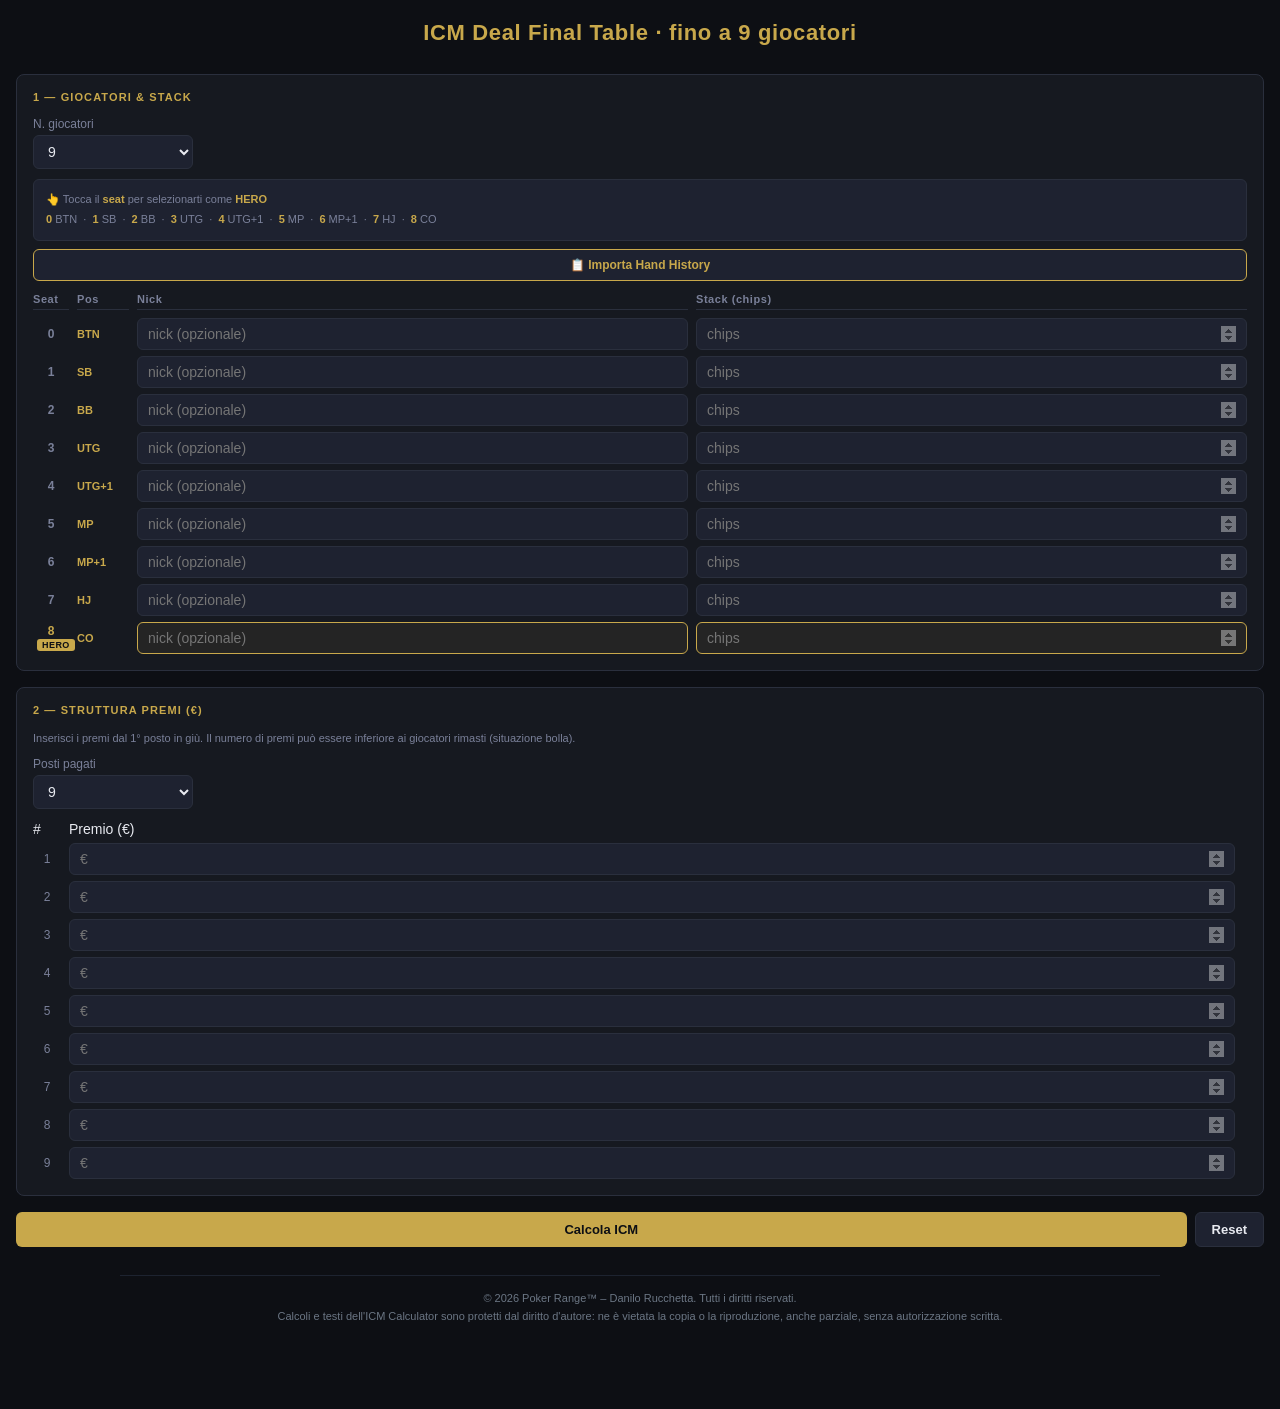
<file: icm_calc.html>
<!--
  © 2026 pokerrange.online - Danilo Rucchetta
  Tutti i diritti riservati. Vietata la riproduzione senza autorizzazione scritta.
-->
<!DOCTYPE html>
<html lang="it">
<head>
<meta charset="UTF-8">
<meta name="viewport" content="width=device-width, initial-scale=1.0">
<title>ICM Final Table Calculator</title>
<link rel="stylesheet" href="js/icm_style.css">
</head>
<body>

<header>
  <h1>ICM Deal Final Table · fino a 9 giocatori</h1>
</header>

<!-- STEP 1: Giocatori -->
<div class="card">
  <div class="card-title">1 — Giocatori &amp; Stack</div>

  <div class="mb-12">
    <div class="max-w-160 mb-10">
      <label for="numPlayers" class="field-caption">N. giocatori</label>
      <select id="numPlayers">
        <option value="2">2</option>
        <option value="3">3</option>
        <option value="4">4</option>
        <option value="5">5</option>
        <option value="6">6</option>
        <option value="7">7</option>
        <option value="8">8</option>
        <option value="9" selected>9</option>
      </select>
    </div>
    <div class="hero-hint-box">
      👆 Tocca il <span class="text-accent-bold">seat</span> per selezionarti come <span class="text-accent-bold">HERO</span><br>
      <span id="legendaPositioni"></span>
    </div>
    <div class="mt-8">
      <button id="btnApriImportaHH" class="btn-import-hh">📋 Importa Hand History</button>
    </div>

    <!-- OVERLAY IMPORTA HH -->
    <div id="hhOverlay" class="hh-overlay">
      <div class="hh-overlay-box">
        <div class="hh-overlay-title">📋 Importa Hand History</div>
        <div class="hh-overlay-sub">Supporta: iPoker (Lottomatica, Betpassion...), PokerStars (Snai, Sisal...), 888</div>
        <textarea id="hhInput" placeholder="Incolla qui la hand history..." class="hh-textarea"></textarea>
        <div id="hhError" class="hh-error"></div>
        <div class="hh-actions">
          <button id="btnHhImporta" class="hh-btn-primary">Importa</button>
          <button id="btnHhAnnulla" class="hh-btn-secondary">Annulla</button>
        </div>
      </div>
    </div>
  </div>

  <input type="hidden" id="heroSelect" value="8">

  <div class="players-grid" id="playersGrid">
    <span class="col-header">Seat</span>
    <span class="col-header">Pos</span>
    <span class="col-header">Nick</span>
    <span class="col-header">Stack (chips)</span>
  </div>
</div>

<!-- STEP 2: Premi -->
<div class="card">
  <div class="card-title">2 — Struttura Premi (€)</div>
  <p class="info-text">Inserisci i premi dal 1° posto in giù. Il numero di premi può essere inferiore ai giocatori rimasti (situazione bolla).</p>

  <div class="row mb-12">
    <div class="field-group max-w-160">
      <label for="numPrizes">Posti pagati</label>
      <select id="numPrizes">
        <option value="1">1</option>
        <option value="2">2</option>
        <option value="3">3</option>
        <option value="4">4</option>
        <option value="5">5</option>
        <option value="6">6</option>
        <option value="7">7</option>
        <option value="8">8</option>
        <option value="9" selected>9</option>
      </select>
    </div>
  </div>

  <div class="prizes-grid" id="prizesGrid">
    <span class="col-header">#</span>
    <span class="col-header">Premio (€)</span>
    <span class="col-header opacity-0">·</span>
  </div>

  <div class="error-msg" id="errorMsg">⚠ Controlla i valori inseriti.</div>
</div>

<!-- CALCOLA -->
<div class="controls">
  <button id="btnCalcolaICM" class="btn btn-primary">Calcola ICM</button>
  <button id="btnReset" class="btn btn-secondary">Reset</button>
</div>

<!-- RESULTS -->
<div id="results">

  <!-- Equity attuale -->
  <div class="card mt-16">
    <div class="card-title">Equity attuale</div>
    <table class="result-table" id="equityTable"></table>
  </div>

  <!-- Deal comparison -->
  <div class="card">
    <div class="card-title">Confronto Deal</div>
    <table class="result-table" id="dealTable"></table>
  </div>

  <!-- Simulazione call -->
  <div class="card">
    <div class="card-title">Simulazione All-in
      <span class="tooltip-wrap">
        <span class="tooltip-icon">?</span>
        <span class="tooltip-box">Seleziona Hero e Villain. Il calcolatore simula cosa succede alla tua equity ICM se vinci o perdi l'all-in, poi calcola BF e Risk Premium.</span>
      </span>
    </div>

    <div class="hero-select-row">
      <div class="field-group">
        <label for="simHero">Hero</label>
        <select id="simHero"></select>
      </div>
      <div class="field-group">
        <label for="simVillain">Villain</label>
        <select id="simVillain"></select>
      </div>
    </div>

    <div class="row">
      <div class="field-group">
        <label for="callAmount">Call Hero</label>
        <input type="number" id="callAmount" placeholder="auto: min stack" min="0">
      </div>
      <div class="field-group">
        <label for="potSBBBAnte">SB + BB + Ante</label>
        <input type="number" id="potSBBBAnte" placeholder="es. 7500" min="0">
      </div>
    </div>
    <div class="row mb-12">
      <div class="field-group">
        <label for="potBetVillain">Pot Totale</label>
        <input type="number" id="potBetVillain" placeholder="auto: min stack" min="0">
      </div>
    </div>
    <div class="pot-note">
      Pot totale = SB+BB+Ante + <span class="text-accent">min(stack Hero, stack Villain)</span>
    </div>

    <button id="btnSimulaCall" class="btn btn-primary btn-full mb-14">Simula Call</button>

    <div id="simResults" style="display:none;">
      <hr class="section-sep">

      <div class="sim-row">
        <div class="sim-box win">
          <div class="sim-label">✓ Vinci</div>
          <div class="sim-equity" id="simWinEq">—</div>
          <div class="sim-delta" id="simWinDelta">—</div>
        </div>
        <div class="sim-box lose">
          <div class="sim-label">✗ Perdi</div>
          <div class="sim-equity" id="simLoseEq">—</div>
          <div class="sim-delta" id="simLoseDelta">—</div>
        </div>
      </div>

      <div class="metrics-row">
        <div class="metric-box">
          <div class="metric-label">Pot Odds
            <span class="tooltip-wrap">
              <span class="tooltip-icon">?</span>
              <span class="tooltip-box">Call / (Pot + Call)</span>
            </span>
          </div>
          <div class="metric-value" id="metricChipOdds">—</div>
          <div class="metric-sub">equity minima cEV</div>
        </div>
        <div class="metric-box">
          <div class="metric-label">Bubble Factor
            <span class="tooltip-wrap">
              <span class="tooltip-icon">?</span>
              <span class="tooltip-box">Equity ICM rischiata / Equity ICM guadagnabile. BF &gt; 1 significa che le chips perse valgono più di quelle vinte.</span>
            </span>
          </div>
          <div class="metric-value" id="metricBF">—</div>
          <div class="metric-sub">rischio / ricompensa</div>
        </div>
        <div class="metric-box">
          <div class="metric-label">Equity min ($EV)
            <span class="tooltip-wrap">
              <span class="tooltip-icon">?</span>
              <span class="tooltip-box">Equity minima reale tenendo conto dell'ICM. BF / (BF + 1).</span>
            </span>
          </div>
          <div class="metric-value" id="metricMinEq">—</div>
          <div class="metric-sub">BF / (BF+1)</div>
        </div>
      </div>

      <div class="metrics-row metrics-row--single">
        <div class="metric-box">
          <div class="metric-label">Risk Premium
            <span class="tooltip-wrap">
              <span class="tooltip-icon">?</span>
              <span class="tooltip-box">Equity extra richiesta rispetto alle pot odds.</span>
            </span>
          </div>
          <div class="metric-value" id="metricRP">—</div>
          <div class="metric-sub">punti % extra vs cEV</div>
        </div>
      </div>
    </div>
  </div>

</div>

<style>
@keyframes fadeIn  { from { opacity: 0; } to { opacity: 1; } }
.fade-in { animation: fadeIn 0.5s ease; }
</style>

<footer class="pr-copyright" style="max-width:1040px;margin:28px auto 0;padding:14px 12px 44px;border-top:1px solid #1d2330;font-size:11px;line-height:1.6;color:#6b7684;text-align:center;">© 2026 Poker Range™ – Danilo Rucchetta. Tutti i diritti riservati.<br>Calcoli e testi dell'ICM Calculator sono protetti dal diritto d'autore: ne è vietata la copia o la riproduzione, anche parziale, senza autorizzazione scritta.</footer>
<script src="js/icm.js"></script>
</body>
</html>
</file>
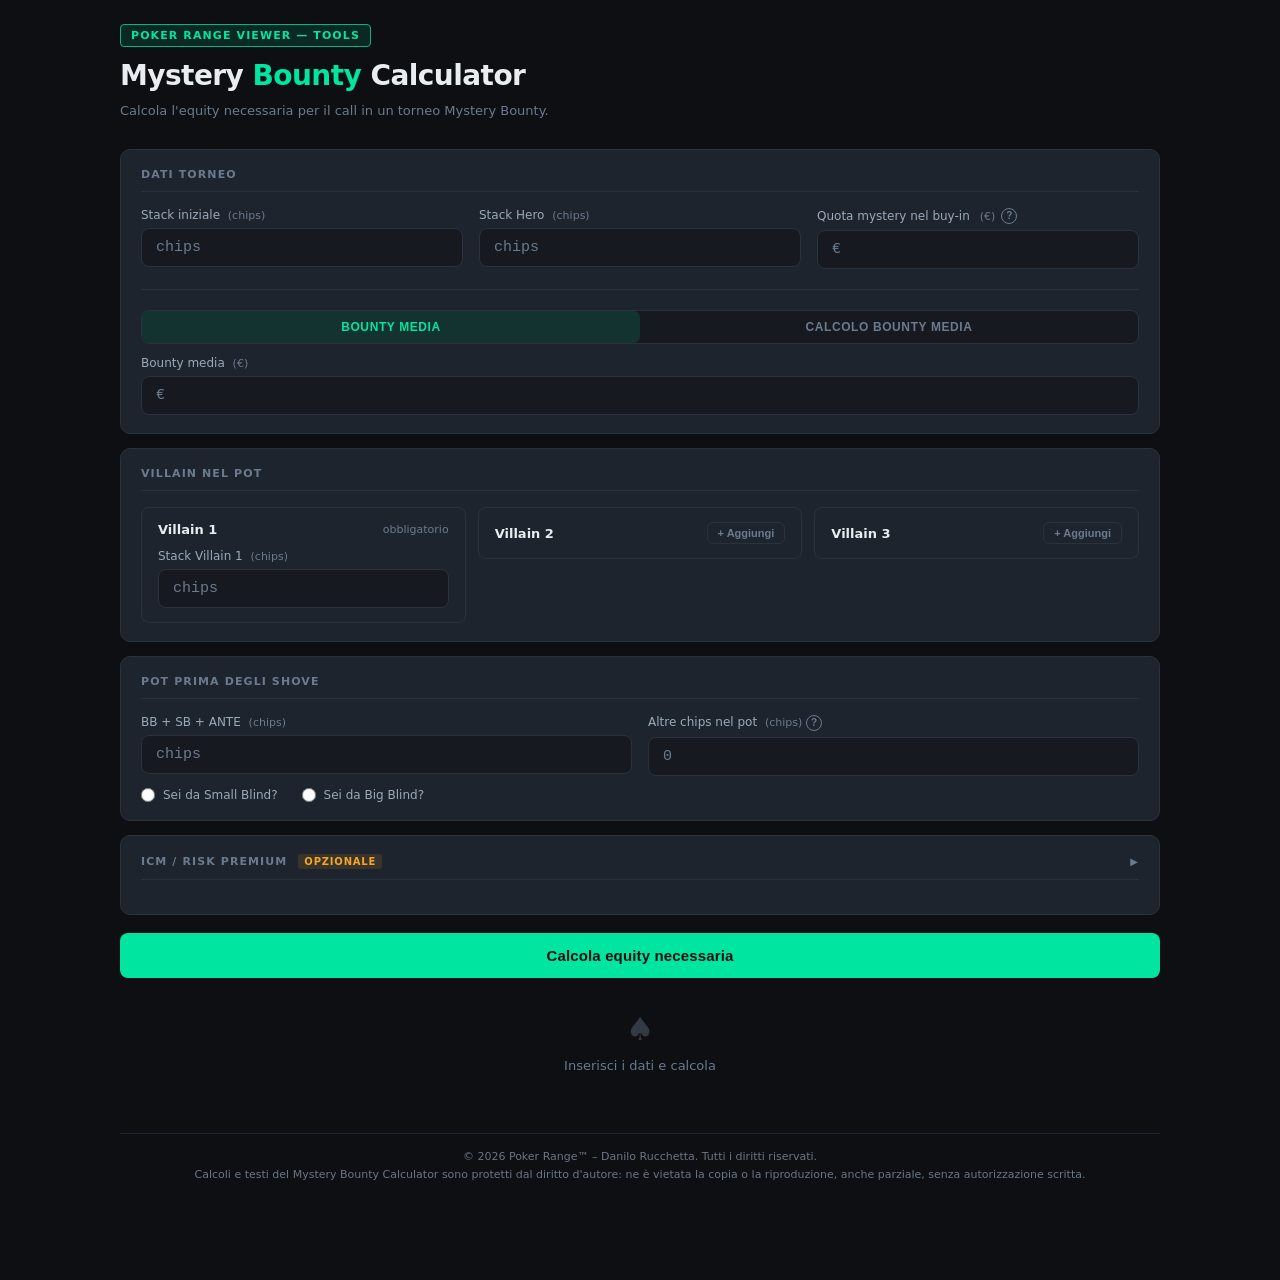
<file: mb_calc.html>
<!--
  © 2026 pokerrange.online - Danilo Rucchetta
  Tutti i diritti riservati. Vietata la riproduzione senza autorizzazione scritta.
-->
<!DOCTYPE html>
<html lang="it">
<head>
<meta charset="UTF-8">
<meta name="viewport" content="width=device-width, initial-scale=1.0">
<title>Mystery Bounty Calculator</title>
<link rel="stylesheet" href="js/mb_style.css">
</head>
<body>
<div class="wrapper">

  <div class="header">
    <div class="header-top">
      <div class="header-left">
        <div class="header-badge">Poker Range Viewer — Tools</div>
        <h1>Mystery <span>Bounty</span> Calculator</h1>
        <p class="subtitle">Calcola l'equity necessaria per il call in un torneo Mystery Bounty.</p>

      </div>
      <div class="header-result" id="header-result">
        <span class="header-result-label">Equity necessaria</span>
        <span class="header-result-value" id="header-equity">—</span>
        <span class="header-result-sub" id="header-sub"></span>
      </div>
    </div>
  </div>

  <!-- SEZIONE 1: Dati torneo -->
  <div class="section">
    <div class="section-title">Dati torneo</div>
    <div class="grid">
      <div class="field" id="f-stack">
        <label>Stack iniziale <span class="hint">(chips)</span></label>
        <input type="number" id="stack" placeholder="chips" min="1">
        <span class="field-error">Campo obbligatorio</span>
      </div>
      <div class="field" id="f-stackHero">
        <label>Stack Hero <span class="hint">(chips)</span></label>
        <input type="number" id="stackHero" placeholder="chips" min="1">
        <span class="field-error">Campo obbligatorio</span>
      </div>
      <div class="field" id="f-quotaMystery">
        <label style="display:flex;align-items:center;gap:6px">
          Quota mystery nel buy-in <span class="hint">(€)</span>
          <button id="btn-quotaMystery-info" type="button" style="background:none;border:1px solid var(--muted);color:var(--muted);border-radius:50%;width:16px;height:16px;font-size:10px;font-weight:700;cursor:pointer;display:inline-flex;align-items:center;justify-content:center;padding:0;line-height:1;flex-shrink:0">?</button>
        </label>
        <input type="number" id="quotaMystery" placeholder="€" min="0.01" step="0.01">
        <span class="field-error">Campo obbligatorio</span>
        <div id="quotaMystery-info" style="display:none;margin-top:10px;background:var(--bg);border:1px solid var(--border);border-radius:8px;padding:12px 14px;">
          <p style="font-size:11px;color:var(--muted);line-height:1.8;">La quota del buy-in destinata al bounty pool mystery.<br>
          50/50 → €10+€10+2€ fee → inserisci <strong style="color:var(--accent)">10€</strong>.<br>
          70/30 → €14+€6+2€ fee → inserisci <strong style="color:var(--accent)">14€</strong>.<br>
          30/70 → €6+€14+2€ fee → inserisci <strong style="color:var(--accent)">6€</strong>.</p>
        </div>
      </div>
    </div>

    <div class="divider"></div>

    <!-- Toggle modalità bounty -->
    <div class="sub-toggle" style="margin-bottom:12px;">
      <button id="btn-mode-diretta" class="active">Bounty Media</button>
      <button id="btn-mode-calcolata">Calcolo Bounty Media</button>
    </div>

    <!-- Modalità diretta: bounty media -->
    <div id="mode-diretta">
      <div class="grid">
        <div class="field" id="f-bounty-media">
          <label>Bounty media <span class="hint">(€)</span></label>
          <input type="number" id="bounty-media" placeholder="€" min="0.01" step="0.01">
          <span class="field-error">Campo obbligatorio</span>
        </div>
      </div>
    </div>

    <!-- Modalità calcolata: totale + giocatori -->
    <div id="mode-calcolata" style="display:none;">
      <div class="grid">
        <div class="field" id="f-bounty-tot">
          <label>Bounty totali in gioco <span class="hint">(€)</span></label>
          <input type="number" id="bounty-tot" placeholder="€" min="1" step="0.01">
          <span class="field-error">Campo obbligatorio</span>
        </div>
        <div class="field" id="f-players">
          <label>Giocatori rimasti</label>
          <input type="number" id="players" placeholder="players rimasti" min="1">
          <span class="field-error">Campo obbligatorio</span>
        </div>
      </div>
    </div>
  </div>

  <!-- SEZIONE 2: Villain nel pot -->
  <div class="section">
    <div class="section-title">Villain nel pot</div>

    <!-- VILLAIN 1 — sempre visibile -->
    <div class="villain-row">
    <div class="villain-block">
      <div class="villain-header">
        <span class="villain-title">Villain 1</span>
        <span style="font-size:11px;color:var(--muted);">obbligatorio</span>
      </div>
      <div class="villain-fields show">
        <div class="grid">
          <div class="field">
            <label>Stack Villain 1 <span class="hint">(chips)</span></label>
            <input type="number" id="sv1" placeholder="chips" min="1">
          </div>
        </div>
      </div>
    </div>

    <!-- VILLAIN 2 — opzionale -->
    <div class="villain-block">
      <div class="villain-header">
        <span class="villain-title">Villain 2</span>
        <button class="villain-toggle" id="toggle2">+ Aggiungi</button>
      </div>
      <div class="villain-fields" id="fields2">
        <div class="grid">
          <div class="field">
            <label>Stack Villain 2 <span class="hint">(chips)</span></label>
            <input type="number" id="sv2" placeholder="chips" min="1">
          </div>
        </div>
      </div>
    </div>

    <!-- VILLAIN 3 — opzionale -->
    <div class="villain-block">
      <div class="villain-header">
        <span class="villain-title">Villain 3</span>
        <button class="villain-toggle" id="toggle3">+ Aggiungi</button>
      </div>
      <div class="villain-fields" id="fields3">
        <div class="grid">
          <div class="field">
            <label>Stack Villain 3 <span class="hint">(chips)</span></label>
            <input type="number" id="sv3" placeholder="chips" min="1">
          </div>
        </div>
      </div>
    </div>
    </div>
  </div>

  <!-- SEZIONE 3: Pot prima degli shove -->
  <div class="section">
    <div class="section-title">Pot prima degli shove</div>
    <div class="grid">
      <div class="field">
        <label>BB + SB + ANTE <span class="hint">(chips)</span></label>
        <input type="number" id="bbSbAnte" placeholder="chips" min="0">
      </div>
      <div class="field">
        <label>Altre chips nel pot <span class="hint">(chips)</span>
          <button id="btn-altre-info" type="button" style="background:none;border:1px solid var(--muted);color:var(--muted);border-radius:50%;width:16px;height:16px;font-size:10px;font-weight:700;cursor:pointer;display:inline-flex;align-items:center;justify-content:center;padding:0;line-height:1;flex-shrink:0">?</button>
        </label>
        <input type="number" id="altreChips" placeholder="0" min="0">
        <div id="altre-info" style="display:none;margin-top:10px;background:var(--bg);border:1px solid var(--border);border-radius:8px;padding:12px 14px;">
          <p style="font-size:11px;color:var(--muted);line-height:1.6;">Eventuali chips da azione preflop precedente allo shove: limp, raise/fold, 3bet/fold, cold call to fold. Lascia 0 se non c'è stata altra azione.</p>
        </div>
      </div>
    </div>
    <div class="radio-blind-row">
      <div class="radio-blind-field">
        <label class="radio-blind-label">
          <input type="radio" name="blindHero" id="radioSB" value="sb"/>
          Sei da Small Blind?
        </label>
        <input type="number" id="blindSB" placeholder="Es. 500" style="display:none;background:var(--surface);border:1px solid var(--border);border-radius:8px;color:var(--text);font-size:15px;padding:10px 14px;width:100%;margin-top:6px;" min="0">
      </div>
      <div class="radio-blind-field">
        <label class="radio-blind-label">
          <input type="radio" name="blindHero" id="radioBB" value="bb"/>
          Sei da Big Blind?
        </label>
        <input type="number" id="blindBB" placeholder="Es. 1000" style="display:none;background:var(--surface);border:1px solid var(--border);border-radius:8px;color:var(--text);font-size:15px;padding:10px 14px;width:100%;margin-top:6px;" min="0">
      </div>
    </div>
  </div>

  <!-- SEZIONE 3: Risk premium -->
  <div class="section">
    <div class="section-title" id="riskSectionToggle" style="cursor:pointer;display:flex;align-items:center;justify-content:space-between;">
      <span>ICM / Risk premium <span class="opt-tag">Opzionale</span></span>
      <span id="riskSectionArrow" style="font-size:10px;transition:transform 0.2s;">▶</span>
    </div>
    <div id="riskSectionBody" style="display:none;margin-top:16px;">
    <div style="max-width:300px">
      <div class="field">
        <label style="display:flex;align-items:center;gap:6px">
          Risk premium <span class="hint">(%)</span>
          <button style="background:none;border:1px solid var(--muted);color:var(--muted);border-radius:50%;width:16px;height:16px;font-size:10px;font-weight:700;cursor:pointer;display:inline-flex;align-items:center;justify-content:center;padding:0;line-height:1;flex-shrink:0">?</button>
        </label>
        <input type="number" id="risk" placeholder="0" min="0" max="30" step="0.1">
      </div>
    </div>
    <div id="rp-info" style="display:none;margin-top:14px;background:var(--bg);border:1px solid var(--border);border-radius:8px;padding:14px 16px;">
      <p style="font-size:11px;color:var(--muted);margin-bottom:10px;line-height:1.6;">Ogni giocatore ha un RP unico rispetto a ogni altro giocatore al tavolo.</p>
      <table style="width:100%;border-collapse:collapse;font-size:11px;margin-bottom:10px;">
        <thead>
          <tr>
            <th style="text-align:center;color:var(--muted);font-weight:600;padding:6px 8px;border:1px solid var(--border);background:var(--surface);">Vs</th>
            <th style="text-align:center;color:var(--muted);font-weight:600;padding:6px 8px;border:1px solid var(--border);background:var(--surface);">Big Stack</th>
            <th style="text-align:center;color:var(--muted);font-weight:600;padding:6px 8px;border:1px solid var(--border);background:var(--surface);">Mid Stack</th>
            <th style="text-align:center;color:var(--muted);font-weight:600;padding:6px 8px;border:1px solid var(--border);background:var(--surface);">Short Stack</th>
          </tr>
        </thead>
        <tbody>
          <tr>
            <td style="text-align:center;color:var(--text);font-weight:600;padding:6px 8px;border:1px solid var(--border);">Big Stack</td>
            <td style="text-align:center;color:var(--danger);font-family:var(--mono);font-weight:600;padding:6px 8px;border:1px solid var(--border);">18–25%</td>
            <td style="text-align:center;color:var(--warn);font-family:var(--mono);font-weight:600;padding:6px 8px;border:1px solid var(--border);">6–8%</td>
            <td style="text-align:center;color:var(--accent);font-family:var(--mono);font-weight:600;padding:6px 8px;border:1px solid var(--border);">2–4%</td>
          </tr>
          <tr>
            <td style="text-align:center;color:var(--text);font-weight:600;padding:6px 8px;border:1px solid var(--border);">Mid Stack</td>
            <td style="text-align:center;color:var(--warn);font-family:var(--mono);font-weight:600;padding:6px 8px;border:1px solid var(--border);">13–15%</td>
            <td style="text-align:center;color:var(--warn);font-family:var(--mono);font-weight:600;padding:6px 8px;border:1px solid var(--border);">10–12%</td>
            <td style="text-align:center;color:var(--accent);font-family:var(--mono);font-weight:600;padding:6px 8px;border:1px solid var(--border);">5–7%</td>
          </tr>
          <tr>
            <td style="text-align:center;color:var(--text);font-weight:600;padding:6px 8px;border:1px solid var(--border);">Short Stack</td>
            <td style="text-align:center;color:var(--warn);font-family:var(--mono);font-weight:600;padding:6px 8px;border:1px solid var(--border);">9–12%</td>
            <td style="text-align:center;color:var(--accent);font-family:var(--mono);font-weight:600;padding:6px 8px;border:1px solid var(--border);">8–10%</td>
            <td style="text-align:center;color:var(--accent);font-family:var(--mono);font-weight:600;padding:6px 8px;border:1px solid var(--border);">7–10%</td>
          </tr>
        </tbody>
      </table>
      <p style="font-size:11px;color:var(--muted);line-height:1.6;">Post flop solitamente 2–8%. Il RP reale dipende da stack, struttura premi, avversario specifico, stage e tipologia del torneo (es. PKO, satellite, normal, turbo ecc.). Per un calcolo preciso usa ICMizer o HRC.</p>
    </div>
    </div>
  </div>

  <button class="btn-calc">Calcola equity necessaria</button>

  <!-- OUTPUT -->
  <div class="output" id="output" style="margin-top:16px; display:none">
    <div class="output-title">Dettaglio calcolo</div>
    <div class="steps">
      <div class="step">
        <div class="step-name">Pot odds base <span>call / (pot + call) — senza bounty</span></div>
        <div class="step-val" id="out-po-base">—</div>
      </div>
      <div class="step">
        <div class="step-name">Pot odds modificate <span>call / (pot + call + taglia chips)</span></div>
        <div class="step-val highlight" id="out-po-mod">—</div>
      </div>
      <div class="step">
        <div class="step-name">Sconto bounty <span>quanto abbassa l'equity richiesta</span></div>
        <div class="step-val delta" id="out-delta">—</div>
      </div>
      <div class="step">
        <div class="step-name">Risk premium ICM</div>
        <div class="step-val" id="out-risk">—</div>
      </div>
      <div class="step">
        <div class="step-name"><strong>Equity finale necessaria</strong></div>
        <div class="step-val highlight" id="out-finale">—</div>
      </div>
    </div>
    <div class="verdict" id="verdict" style="display:none"></div>
  </div>
  <!-- hidden ids still needed by JS -->
  <span id="out-taglia" style="display:none"></span>
  <span id="out-cpe" style="display:none"></span>
  <span id="out-tagliachip" style="display:none"></span>
  <span id="out-tagliabb" style="display:none"></span>
  <span id="out-equity" style="display:none"></span>
  <span id="step-formula-taglia" style="display:none"></span>
  <span id="out-finale" style="display:none"></span>
  <span id="lbl-po-base" style="display:none"></span>
  <span id="lbl-po-mod" style="display:none"></span>
  <div id="formula-note" style="display:none"></div>

  <div class="empty" id="empty-state">
    <div class="empty-icon">♠</div>
    Inserisci i dati e calcola
  </div>

</div>
<footer class="pr-copyright" style="max-width:1040px;margin:28px auto 0;padding:14px 12px 44px;border-top:1px solid #1d2330;font-size:11px;line-height:1.6;color:#6b7684;text-align:center;">© 2026 Poker Range™ – Danilo Rucchetta. Tutti i diritti riservati.<br>Calcoli e testi del Mystery Bounty Calculator sono protetti dal diritto d'autore: ne è vietata la copia o la riproduzione, anche parziale, senza autorizzazione scritta.</footer>
<script src="js/mb.js"></script>
</body>
</html>
</file>
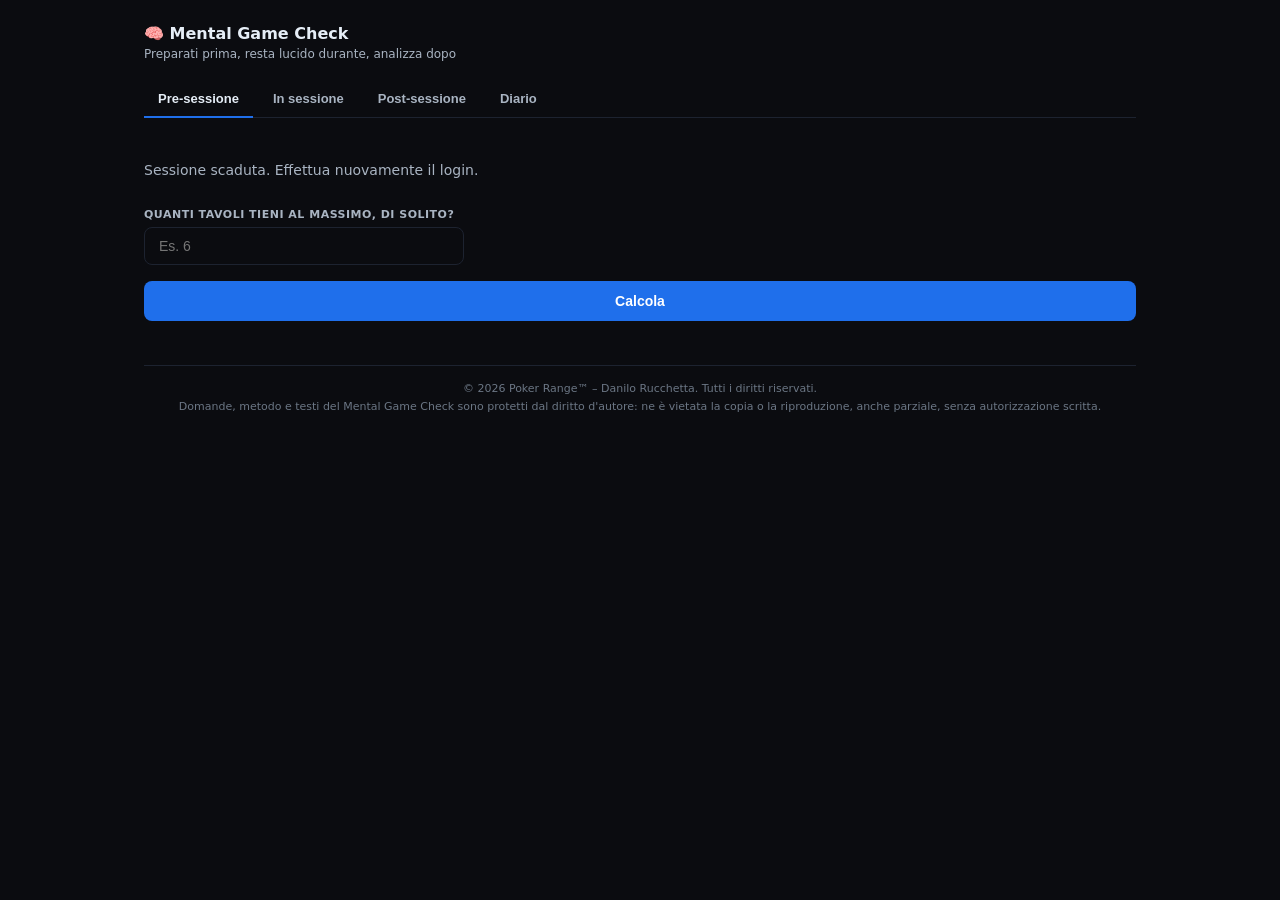
<file: mental_calc.html>
<!--
  © 2026 pokerrange.online - Danilo Rucchetta
  Tutti i diritti riservati. Vietata la riproduzione senza autorizzazione scritta.
-->
<!DOCTYPE html>
<html lang="it">
<head>
<meta charset="utf-8"/>
<meta name="viewport" content="width=device-width, initial-scale=1"/>
<title>Mental Game Check</title>
<link rel="stylesheet" href="js/pko_style.css">
<style>
  /* Linguette (desktop) e menu a tendina (sotto i 700 px) */
  .mgc-tabs { display: flex; gap: 6px; border-bottom: 1px solid var(--line); margin-bottom: 20px; }
  .mgc-tab {
    background: none; border: none; border-bottom: 2px solid transparent; color: var(--muted);
    padding: 10px 14px; font-size: 13px; font-weight: 700; cursor: pointer; margin-bottom: -1px;
  }
  .mgc-tab:hover { color: var(--text); }
  .mgc-tab.active { color: var(--text); border-bottom-color: var(--btn); }
  .mgc-select {
    display: none; width: 100%; margin-bottom: 20px;
    border: 1px solid #388bfd; border-radius: 8px; padding: 12px 44px 12px 14px; font-size: 15px; font-weight: 700;
    /* Scritta blu forzata (alcuni telefoni la scrivono in nero) e freccia sempre visibile */
    color: #58a6ff; -webkit-text-fill-color: #58a6ff;
    -webkit-appearance: none; appearance: none; cursor: pointer;
    background: rgba(56,139,253,0.16) url("data:image/svg+xml,%3Csvg xmlns='http://www.w3.org/2000/svg' width='14' height='9' viewBox='0 0 14 9'%3E%3Cpath d='M1 1l6 6 6-6' fill='none' stroke='%2358a6ff' stroke-width='2.2' stroke-linecap='round' stroke-linejoin='round'/%3E%3C/svg%3E") no-repeat right 16px center / 14px 9px;
  }
  .mgc-select option { color: #e6eef7; -webkit-text-fill-color: #e6eef7; background: #11131a; }
  @media (max-width: 700px) {
    body { padding: 16px; }
    .mgc-tabs { display: none; }
    .mgc-select { display: block; }
  }
  .mgc-tab:focus-visible, .mgc-scale button:focus-visible, .mgc-select:focus-visible { outline: 2px solid var(--btn); outline-offset: 2px; }

  .mgc-panel { display: none; }
  .mgc-panel.active { display: block; }
  .mgc-soon { color: var(--muted); font-size: 14px; padding: 24px 0; }

  /* Domande */
  .mgc-q { background: var(--panel); border: 1px solid var(--line); border-radius: 10px; padding: 14px; margin-bottom: 10px; }
  .mgc-q-text { font-size: 14px; font-weight: 600; margin-bottom: 10px; line-height: 1.4; }
  .mgc-scale { display: grid; grid-template-columns: repeat(5, 1fr); gap: 6px; }
  .mgc-scale button {
    background: var(--bg); border: 1px solid var(--line); color: var(--text); border-radius: 8px;
    padding: 10px 4px; font-size: 15px; font-weight: 700; cursor: pointer; display: flex; flex-direction: column; align-items: center; gap: 3px;
  }
  .mgc-scale button small { font-size: 10px; font-weight: 500; color: var(--muted); line-height: 1.2; text-align: center; }
  .mgc-scale button:hover { border-color: var(--btn); }
  .mgc-scale button.sel { background: var(--btn); border-color: var(--btn); }
  .mgc-scale button.sel small { color: #dbe8ff; }
  .mgc-ends { display: flex; justify-content: space-between; gap: 12px; margin-top: 6px; font-size: 11px; color: var(--muted); }
  .mgc-ends span:last-child { text-align: right; }
  .mgc-q.missing { border-color: var(--warning); }

  .mgc-tavoli { max-width: 320px; margin-top: 6px; }

  /* Risultato */
  .mgc-alert { border: 1px solid var(--warning); background: #1d1606; color: #fcd58a; border-radius: 10px; padding: 12px 14px; font-size: 13px; line-height: 1.5; }
  .mgc-ok { border: 1px solid var(--success); background: #061a12; color: #a7f3d0; border-radius: 10px; padding: 12px 14px; font-size: 13px; line-height: 1.5; }
  .mgc-advice { background: var(--panel); border: 1px solid var(--line); border-radius: 10px; }
  .mgc-advice summary { cursor: pointer; padding: 12px 14px; font-size: 14px; font-weight: 700; list-style: none; display: flex; justify-content: space-between; gap: 10px; }
  .mgc-advice summary::-webkit-details-marker { display: none; }
  .mgc-advice summary::after { content: '+'; color: var(--muted); font-weight: 700; }
  .mgc-advice[open] summary::after { content: '−'; }
  .mgc-advice .mgc-score { color: var(--warning); font-weight: 600; font-size: 12px; margin-left: auto; }
  .mgc-advice dl { padding: 0 14px 14px; display: grid; gap: 10px; }
  .mgc-advice dt { font-size: 11px; font-weight: 700; color: var(--muted); }
  .mgc-advice dd { font-size: 13px; line-height: 1.55; margin-top: 2px; }
  .mgc-more { font-size: 12px; font-weight: 700; color: var(--muted); margin-top: 4px; }

  /* In sessione */
  .mgc-block-title { margin: 4px 0 4px; }
  .mgc-hint { font-size: 12px; color: var(--muted); margin-bottom: 10px; }
  .mgc-rules { background: var(--panel); border: 1px solid var(--line); border-radius: 10px; padding: 14px; display: grid; gap: 14px; margin-bottom: 24px; }
  .mgc-rule { font-size: 14px; line-height: 1.9; }
  .mgc-rule input { background: var(--bg); border: 1px solid var(--line); border-radius: 6px; color: var(--text); padding: 4px 8px; font-size: 14px; }
  .mgc-rule input[type="number"] { width: 90px; }
  .mgc-rule input:focus, .mgc-rule textarea:focus { outline: none; border-color: var(--btn); }
  .mgc-rule small { display: block; font-size: 11px; color: var(--muted); line-height: 1.4; }
  .mgc-rule label { display: block; font-size: 11px; font-weight: 700; color: var(--muted); margin-bottom: 4px; }
  .mgc-rule textarea, .mgc-rule .mgc-wide { width: 100%; background: var(--bg); border: 1px solid var(--line); border-radius: 8px; color: var(--text); padding: 8px 10px; font-size: 14px; font-family: inherit; line-height: 1.5; resize: vertical; }
  .mgc-sem { border-radius: 10px; padding: 14px; font-size: 15px; font-weight: 700; line-height: 1.5; }
  .mgc-sem.verde  { border: 1px solid var(--success); background: #061a12; color: #a7f3d0; }
  .mgc-sem.giallo { border: 1px solid var(--warning); background: #1d1606; color: #fcd58a; }
  .mgc-sem.rosso  { border: 1px solid var(--error); background: #1f0808; color: #fca5a5; }
  .mgc-card { background: var(--panel); border: 1px solid var(--line); border-radius: 10px; padding: 12px 14px; }
  .mgc-card h3 { font-size: 14px; margin-bottom: 4px; }
  .mgc-card p { font-size: 13px; line-height: 1.55; }
  .mgc-ft-btn { background: none; border: 1px solid var(--btn); color: var(--text); border-radius: 8px; padding: 12px; font-size: 14px; font-weight: 700; cursor: pointer; width: 100%; }
  .mgc-ft-btn[aria-expanded="true"] { background: #0d1929; }
  .mgc-stack { display: flex; flex-direction: column; gap: 8px; margin-top: 10px; }
  /* Post-sessione */
  .mgc-yn { display: flex; align-items: center; justify-content: space-between; gap: 12px; padding: 10px 0; border-bottom: 1px solid var(--line); font-size: 14px; }
  .mgc-yn:last-of-type { border-bottom: none; }
  .mgc-yn .mgc-choice { display: flex; gap: 6px; flex-shrink: 0; }
  .mgc-choice button { background: var(--bg); border: 1px solid var(--line); color: var(--text); border-radius: 8px; padding: 8px 14px; font-size: 13px; font-weight: 700; cursor: pointer; }
  .mgc-choice button:hover { border-color: var(--btn); }
  .mgc-choice button.sel { background: var(--btn); border-color: var(--btn); }
  .mgc-choice button.sel.no { background: var(--warning); border-color: var(--warning); color: #111; }
  .mgc-choice.wide { display: grid; grid-template-columns: repeat(3, 1fr); gap: 6px; }
  .mgc-chips { display: flex; flex-wrap: wrap; gap: 8px; }
  .mgc-chips button { background: var(--bg); border: 1px solid var(--line); color: var(--text); border-radius: 999px; padding: 8px 14px; font-size: 13px; font-weight: 600; cursor: pointer; }
  .mgc-chips button.sel { background: #0d1929; border-color: var(--btn); color: #cfe0ff; }
  .mgc-field { margin-bottom: 12px; }
  .mgc-field label { display: block; font-size: 13px; font-weight: 600; margin-bottom: 6px; }
  .mgc-field textarea { width: 100%; background: var(--bg); border: 1px solid var(--line); border-radius: 8px; color: var(--text); padding: 8px 10px; font-size: 14px; font-family: inherit; line-height: 1.5; resize: vertical; }
  .mgc-field textarea:focus { outline: none; border-color: var(--btn); }
  .mgc-reading { border: 1px solid var(--btn); background: #0d1929; color: #cfe0ff; border-radius: 10px; padding: 12px 14px; font-size: 14px; line-height: 1.5; margin-top: 10px; }
  .mgc-reading.ego { border-color: var(--warning); background: #1d1606; color: #fcd58a; }
  .mgc-reading.var { border-color: var(--success); background: #061a12; color: #a7f3d0; }
  @media (max-width: 560px) { .mgc-yn { flex-direction: column; align-items: flex-start; } }
  /* Diario */
  .mgc-day { font-size: 13px; font-weight: 700; color: var(--muted); margin: 10px 0 2px; }
  .mgc-advice .mgc-sub { font-size: 13px; font-weight: 600; color: var(--text); }
  .mgc-advice summary small { display: block; font-size: 12px; font-weight: 500; color: var(--muted); margin-top: 2px; }
  .mgc-del { background: none; border: 1px solid var(--line); color: var(--muted); border-radius: 6px; padding: 6px 10px; font-size: 12px; cursor: pointer; justify-self: start; }
  .mgc-del:hover { border-color: var(--error); color: #fca5a5; }
  .mgc-backup { display: grid; grid-template-columns: repeat(3, 1fr); gap: 8px; }
  .mgc-backup > div { display: flex; flex-direction: column; gap: 6px; }
  .mgc-backup small { font-size: 11px; color: var(--muted); line-height: 1.45; padding: 0 2px; }
  @media (max-width: 700px) { .mgc-backup { grid-template-columns: 1fr; } }
  .mgc-num { display: grid; grid-template-columns: 1fr 1fr; gap: 12px; }
  .mgc-num input { width: 100%; background: var(--bg); border: 1px solid var(--line); border-radius: 8px; color: var(--text); padding: 8px 10px; font-size: 14px; }
  .mgc-num input:focus { outline: none; border-color: var(--btn); }
  .res-box.stop { border-color: var(--warning); background: #1d1606; }
  .res-box.stop .res-value { color: var(--warning); }
  .mgc-disclaimer { font-size: 11px; color: var(--muted); margin-top: 8px; }
  @media (max-width: 560px) { .res-row { flex-direction: column; } }
</style>
</head>
<body>

<h2>🧠 Mental Game Check</h2>
<p class="subtitle">Preparati prima, resta lucido durante, analizza dopo</p>

<nav class="mgc-tabs" role="tablist">
  <button class="mgc-tab active" data-panel="pre" role="tab">Pre-sessione</button>
  <button class="mgc-tab" data-panel="in" role="tab">In sessione</button>
  <button class="mgc-tab" data-panel="post" role="tab">Post-sessione</button>
  <button class="mgc-tab" data-panel="diario" role="tab">Diario</button>
</nav>
<select class="mgc-select" id="mgcSelect" aria-label="Scheda">
  <option value="pre">Pre-sessione</option>
  <option value="in">In sessione</option>
  <option value="post">Post-sessione</option>
  <option value="diario">Diario</option>
</select>

<!-- PRE-SESSIONE -->
<section class="mgc-panel active" id="panel-pre">
  <div class="mgc-alert" id="preAvviso" hidden style="margin:0 0 16px;">La sessione di ieri non è stata chiusa: compila la Post-sessione per salvarla nel diario.</div>
  <div class="mgc-reading" id="preCorrezione" hidden style="margin:0 0 16px;"></div>
  <div id="preDomande"><p class="mgc-soon">Caricamento delle domande…</p></div>

  <div class="field mgc-tavoli">
    <label for="tavoliMax" id="tavoliLabel">Quanti tavoli tieni al massimo, di solito?</label>
    <input type="number" id="tavoliMax" min="1" max="30" step="1" placeholder="Es. 6"/>
  </div>

  <button class="calc-btn" id="preCalcola">Calcola</button>

  <div class="risultati" id="preRisultati">
    <div class="res-row">
      <div class="res-box highlight">
        <span class="res-label">Preparazione mentale</span>
        <span class="res-value blue" id="rPerc">—</span>
      </div>
      <div class="res-box good" id="boxTavoli">
        <span class="res-label">Tavoli di oggi</span>
        <span class="res-value green" id="rTavoli" style="font-size:15px;">—</span>
      </div>
    </div>
    <div class="mgc-alert" id="rCampanello" style="display:none;"></div>
    <div class="mgc-ok" id="rPronto" style="display:none;"></div>
    <div id="rConsigli" style="display:flex;flex-direction:column;gap:8px;"></div>
    <p class="mgc-disclaimer" id="rDisclaimer"></p>
  </div>
</section>

<!-- IN SESSIONE -->
<section class="mgc-panel" id="panel-in">
  <p class="section-label mgc-block-title">Le tue regole di oggi</p>
  <div class="mgc-rules">
    <div class="mgc-rule">Dopo le <input type="time" id="regOrario" aria-label="Ultimo orario di registrazione"/> non apro nuovi tornei.</div>
    <div class="mgc-rule">Tavoli di oggi: <strong id="regTavoli">Fai la Pre-sessione per avere il limite di tavoli di oggi.</strong></div>
    <div class="mgc-rule">
      Limite di spesa della sessione: quando i buy-in pagati oggi arrivano a <input type="number" id="regSpesa" min="0" step="1" aria-label="Limite di spesa in euro"/> €, smetto di registrarmi.
      <small id="regNotaSpesa"></small>
    </div>
    <div class="mgc-rule">
      <label for="regDopoElim">Dopo un'eliminazione che mi brucia</label>
      <textarea id="regDopoElim" rows="4"></textarea>
    </div>
    <div class="mgc-rule">
      <label for="regFrase">La mia frase di riferimento</label>
      <input type="text" id="regFrase" class="mgc-wide" maxlength="120"/>
    </div>
  </div>

  <p class="section-label mgc-block-title">Controllo in pausa</p>
  <p class="mgc-hint">Da fare a ogni pausa sincronizzata.</p>
  <div id="pausaDomande"><p class="mgc-soon">Caricamento delle domande…</p></div>
  <button class="calc-btn" id="pausaControlla">Controlla</button>
  <div class="mgc-stack" id="pausaRisultato" style="margin-bottom:24px;"></div>

  <p class="section-label mgc-block-title">Diario delle credenze</p>
  <p class="mgc-hint">Scrivi il pensiero appena lo noti, nel momento caldo.</p>
  <div class="mgc-rules" style="margin-bottom:8px;">
    <div class="mgc-field" style="margin:0;">
      <label for="crPensiero">Il pensiero automatico: cosa mi sono detto esattamente</label>
      <textarea id="crPensiero" rows="2" placeholder="es. «Questa room è truccata»"></textarea>
    </div>
    <div class="mgc-field" style="margin:0;">
      <label for="crProva">La prova contro: cosa dicono i dati reali</label>
      <textarea id="crProva" rows="2" placeholder="es. «Sul lungo periodo il mio ROI su questa room è positivo»"></textarea>
    </div>
    <div class="mgc-field" style="margin:0;">
      <label for="crAlternativa">Il pensiero alternativo: una lettura più realistica</label>
      <textarea id="crAlternativa" rows="2" placeholder="es. «È una deviazione statistica normale, non un'ingiustizia»"></textarea>
    </div>
  </div>
  <button class="calc-btn" id="crSalva" style="margin-top:4px;">Salva nel diario delle credenze</button>
  <div class="mgc-ok" id="crSalvata" hidden style="margin-bottom:24px;">Credenza salvata.</div>
  <div style="height:12px;"></div>

  <p class="section-label mgc-block-title">Pausa prima del tavolo finale</p>
  <p class="mgc-hint">Prima fai il controllo in pausa qui sopra, poi apri anche questi consigli.</p>
  <button class="mgc-ft-btn" id="ftBtn" aria-expanded="false" aria-controls="ftWrap">Sto per giocare un tavolo finale</button>
  <div class="mgc-stack" id="ftWrap" hidden>
    <div class="mgc-alert" id="ftPromemoria" hidden>Fai anche il controllo in pausa qui sopra: il tavolo finale si affronta con la stessa lucidità di ogni pausa.</div>
    <div class="mgc-stack" id="ftBox" style="margin-top:0;"></div>
  </div>
</section>
<!-- POST-SESSIONE -->
<section class="mgc-panel" id="panel-post">
  <div id="postContenuto"><p class="mgc-soon">Caricamento delle domande…</p></div>
</section>
<!-- DIARIO -->
<section class="mgc-panel" id="panel-diario">
  <p class="section-label mgc-block-title">Le tue tendenze</p>
  <p class="mgc-hint">Calcolate sulle ultime 30 sessioni.</p>
  <div class="mgc-stack" id="diTendenze" style="margin:0 0 24px;"></div>

  <p class="section-label mgc-block-title">Le mie sessioni</p>
  <div class="mgc-stack" id="diGiorni" style="margin:0 0 24px;"></div>

  <p class="section-label mgc-block-title">Copia di sicurezza</p>
  <p class="mgc-hint">I tuoi dati restano solo in questo browser: scarica una copia ogni tanto.</p>
  <div class="mgc-backup">
    <div>
      <button type="button" class="mgc-ft-btn" id="diScarica">Scarica una copia</button>
      <small>Copia di sicurezza di tutto il diario, da ricaricare con «Carica una copia» se cambi browser o cancelli i dati del sito.</small>
    </div>
    <div>
      <button type="button" class="mgc-ft-btn" id="diExcel">Scarica in formato Excel</button>
      <small>Le sessioni in tabella, da leggere o mandare al tuo coach. Non si può ricaricare nel tool.</small>
    </div>
    <div>
      <button type="button" class="mgc-ft-btn" id="diCarica">Carica una copia</button>
      <small>Ripristina il diario da una copia scaricata prima.</small>
    </div>
    <input type="file" id="diFile" accept=".json,application/json" hidden/>
  </div>
  <div class="mgc-ok" id="diCaricata" hidden style="margin-top:10px;">Copia caricata.</div>
</section>

<footer class="pr-copyright" style="max-width:1040px;margin:28px auto 0;padding:14px 12px 44px;border-top:1px solid #1d2330;font-size:11px;line-height:1.6;color:#6b7684;text-align:center;">© 2026 Poker Range™ – Danilo Rucchetta. Tutti i diritti riservati.<br>Domande, metodo e testi del Mental Game Check sono protetti dal diritto d'autore: ne è vietata la copia o la riproduzione, anche parziale, senza autorizzazione scritta.</footer>

<script src="js/mental.js"></script>
</body>
</html>
</file>
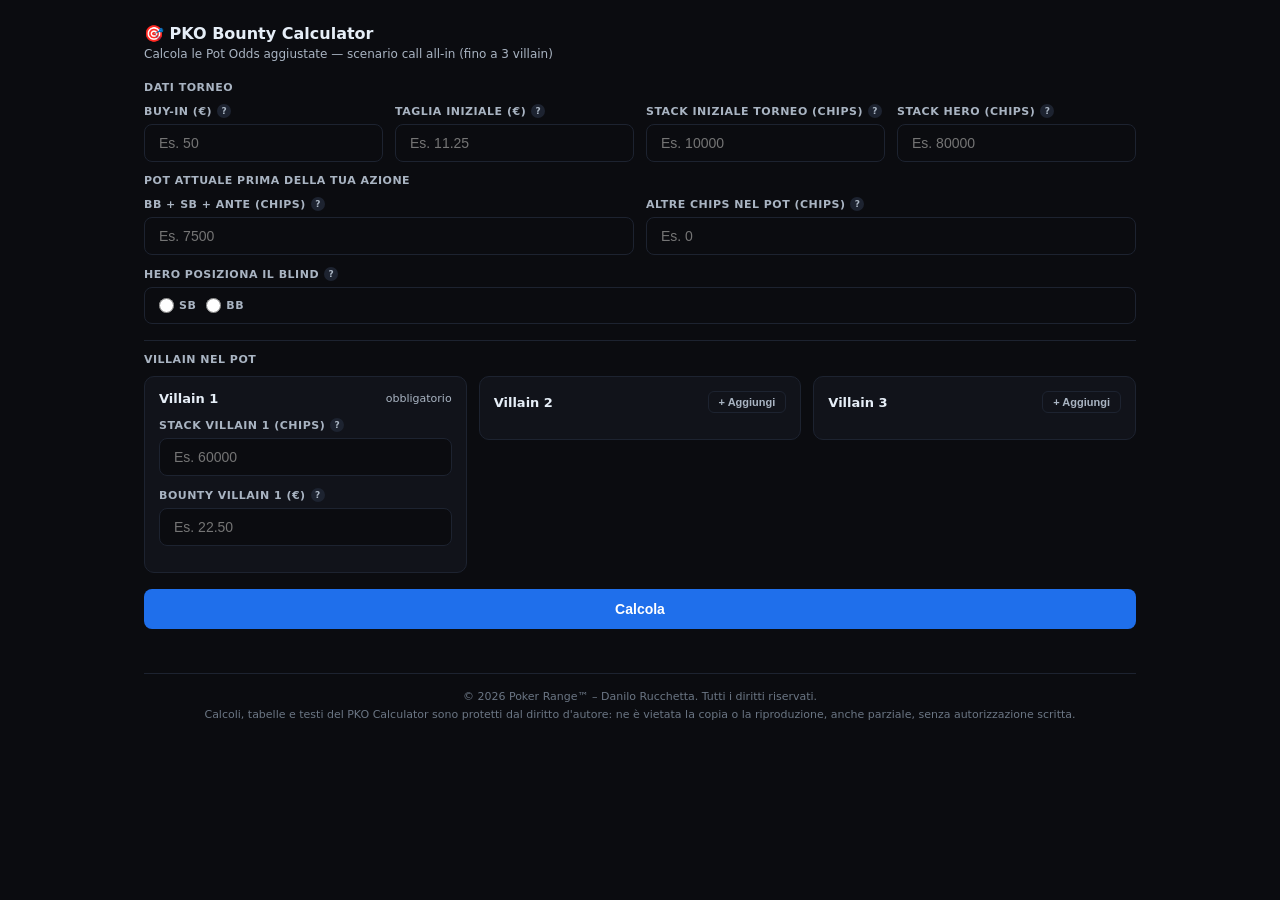
<file: pko_calc.html>
<!--
  © 2026 pokerrange.online - Danilo Rucchetta
  Tutti i diritti riservati. Vietata la riproduzione senza autorizzazione scritta.
-->
<!DOCTYPE html>
<html lang="it">
<head>
<meta charset="utf-8"/>
<meta name="viewport" content="width=device-width, initial-scale=1"/>
<title>PKO Bounty Calculator</title>
<link rel="stylesheet" href="js/pko_style.css">
</head>
<body>

<h2>🎯 PKO Bounty Calculator</h2>
<p class="subtitle">Calcola le Pot Odds aggiustate — scenario call all-in (fino a 3 villain)</p>


<p class="section-label">Dati torneo</p>
<div class="grid2">
  <div class="field"><label>Buy-in (€) <span class="tip" data-tip="Importo totale del buy-in del torneo (es. 50€)">?</span></label><input type="number" id="buyin" placeholder="Es. 50" step="0.01"/></div>
  <div class="field"><label>Taglia iniziale (€) <span class="tip" data-tip="Es: buy-in 15€ (6,75 bounty + 6,75 prize pool + 1,5 fee) → inserisci 3,37€ (6,75€/2=3,37€ metà del bounty, quella che vinci subito).">?</span></label><input type="number" id="taglia" placeholder="Es. 11.25" step="0.01"/></div>
  <div class="field"><label>Stack iniziale torneo (chips) <span class="tip" data-tip="Stack in chips con cui ogni giocatore inizia il torneo">?</span></label><input type="number" id="stackIniziale" placeholder="Es. 10000"/></div>
  <div class="field"><label>Stack Hero (chips) <span class="tip" data-tip="Il tuo stack attuale al momento della decisione. Serve solo per capire chi copri.">?</span></label><input type="number" id="stackHero" placeholder="Es. 80000"/></div>
</div>

<p class="section-label">Pot attuale prima della tua azione</p>
<div class="grid2">
  <div class="field"><label>BB + SB + Ante (chips) <span class="tip" data-tip="Somma di piccolo buio, grande buio e ante già presenti nel piatto prima della tua azione">?</span></label><input type="number" id="bbSbAnte" placeholder="Es. 7500"/></div>
  <div class="field"><label>Altre chips nel pot (chips) <span class="tip" data-tip="Eventuali call o puntate precedenti già presenti nel piatto, oltre a blind e ante">?</span></label><input type="number" id="altreChips" placeholder="Es. 0"/></div>
</div>

<div class="field" style="margin-bottom:12px;">
  <label>Hero posiziona il blind <span class="tip" data-tip="Seleziona se Hero è al piccolo o grande buio in questa mano, per sottrarre correttamente il blind dal call effettivo">?</span></label>
  <div class="blind-radio-row">
    <label class="blind-radio-option"><input type="radio" name="heroBlind" id="radioSB"> SB</label>
    <input type="number" id="blindSB" placeholder="Importo SB" style="display:none;"/>
    <label class="blind-radio-option"><input type="radio" name="heroBlind" id="radioBB"> BB</label>
    <input type="number" id="blindBB" placeholder="Importo BB" style="display:none;"/>
  </div>
</div>

<hr class="section-sep"/>
<p class="section-label">Villain nel pot</p>

<!-- VILLAIN 1 — sempre visibile -->
<div class="villain-row">
<div class="villain-block">
  <div class="villain-header">
    <span class="villain-title">Villain 1</span>
    <span style="font-size:11px;color:var(--muted);">obbligatorio</span>
  </div>
  <div class="villain-fields show">
    <div class="grid2">
      <div class="field"><label>Stack Villain 1 (chips) <span class="tip" data-tip="Stack del villain che ha shovato. Se coperto da Hero, determina il call effettivo.">?</span></label><input type="number" id="sv1" placeholder="Es. 60000"/></div>
      <div class="field"><label>Bounty Villain 1 (€) <span class="tip" data-tip="Inserisci la bounty in € che vedi su Villain al tavolo.">?</span></label><input type="number" id="bv1" placeholder="Es. 22.50" step="0.01"/></div>
    </div>
  </div>
</div>

<!-- VILLAIN 2 — opzionale -->
<div class="villain-block">
  <div class="villain-header">
    <span class="villain-title">Villain 2</span>
    <button class="villain-toggle" id="toggle2">+ Aggiungi</button>
  </div>
  <div class="villain-fields" id="fields2">
    <div class="grid2">
      <div class="field"><label>Stack Villain 2 (chips) <span class="tip" data-tip="Stack del secondo villain nel pot. Inserisci solo se ha già agito prima di te.">?</span></label><input type="number" id="sv2" placeholder="Es. 40000"/></div>
      <div class="field"><label>Bounty Villain 2 (€) <span class="tip" data-tip="Inserisci la bounty in € che vedi su Villain al tavolo.">?</span></label><input type="number" id="bv2" placeholder="Es. 15.00" step="0.01"/></div>
    </div>
  </div>
</div>

<!-- VILLAIN 3 — opzionale -->
<div class="villain-block">
  <div class="villain-header">
    <span class="villain-title">Villain 3</span>
    <button class="villain-toggle" id="toggle3">+ Aggiungi</button>
  </div>
  <div class="villain-fields" id="fields3">
    <div class="grid2">
      <div class="field"><label>Stack Villain 3 (chips) <span class="tip" data-tip="Stack del terzo villain nel pot. Inserisci solo se ha già agito prima di te.">?</span></label><input type="number" id="sv3" placeholder="Es. 30000"/></div>
      <div class="field"><label>Bounty Villain 3 (€) <span class="tip" data-tip="Inserisci la bounty in € che vedi su Villain al tavolo.">?</span></label><input type="number" id="bv3" placeholder="Es. 10.00" step="0.01"/></div>
    </div>
  </div>
</div>
</div>

<button class="calc-btn">Calcola</button>

<div class="risultati" id="risultati">

  <div class="res-row">
    <div class="res-box info">
      <span class="res-label">Call effettivo</span>
      <span class="res-value muted" id="rCallEff">—</span>
    </div>
    <div class="res-box info">
      <span class="res-label">Pot totale</span>
      <span class="res-value muted" id="rPotTot">—</span>
    </div>
    <div class="res-box info">
      <span class="res-label">Bounty totale coperto</span>
      <span class="res-value muted" id="rBountyTot">—</span>
    </div>
  </div>

  <div class="coverage-info" id="coverageInfo"></div>

  <div class="res-row">
    <div class="res-box">
      <span class="res-label">N° Taglie</span>
      <span class="res-value blue" id="rNTaglie">—</span>
    </div>
    <div class="res-box">
      <span class="res-label">N° Stack</span>
      <span class="res-value blue" id="rNStack">—</span>
    </div>
    <div class="res-box highlight">
      <span class="res-label">Bounty Factor</span>
      <span class="res-value blue" id="rBF">—</span>
    </div>
  </div>

  <div class="res-row">
    <div class="res-box">
      <span class="res-label">Pot Odds</span>
      <span class="res-value" id="rPO">—</span>
    </div>
    <div class="res-box">
      <span class="res-label">Bounty Discount</span>
      <span class="res-value warning" id="rDiscount">—</span>
    </div>
    <div class="res-box good">
      <span class="res-label">Pot Odds Aggiustate</span>
      <span class="res-value green" id="rPOAdj">—</span>
    </div>
  </div>

  <div class="bf-table-wrap">
    <div class="bf-table-title">Tabella Bounty Discount — riferimento completo</div>
    <table class="bf-table">
      <thead><tr><th>Bounty Factor</th><th>Bounty Discount</th><th>Pot Odds Aggiustate</th></tr></thead>
      <tbody id="bfBody"></tbody>
    </table>
  </div>

</div>
<footer class="pr-copyright" style="max-width:1040px;margin:28px auto 0;padding:14px 12px 44px;border-top:1px solid #1d2330;font-size:11px;line-height:1.6;color:#6b7684;text-align:center;">© 2026 Poker Range™ – Danilo Rucchetta. Tutti i diritti riservati.<br>Calcoli, tabelle e testi del PKO Calculator sono protetti dal diritto d'autore: ne è vietata la copia o la riproduzione, anche parziale, senza autorizzazione scritta.</footer>
<script src="js/pko.js"></script>
</body>
</html>
</file>
<file: js/style.css>
/*
 * POKER RANGE VIEWER — Stylesheet
 * © 2026 pokerrange.online - Danilo Rucchetta
 */

/* Caratteri ospitati sul sito (nessuna chiamata a Google) */
@font-face { font-family:'DM Serif Display'; font-style:normal; font-weight:400; font-display:swap; src:url('../fonts/dm-serif-display-latin-400-normal.woff2') format('woff2'); }
@font-face { font-family:'DM Serif Display'; font-style:italic; font-weight:400; font-display:swap; src:url('../fonts/dm-serif-display-latin-400-italic.woff2') format('woff2'); }

:root {
  --bg:#0b0c10; --panel:#11131a; --line:#1d2330; --text:#e6eef7; --muted:#a9b4c2;
  --btn:#1f6feb; --success:#10b981; --warning:#f59e0b; --error:#dc2626;
}
*  { box-sizing: border-box; }
body { margin:0; font-family:system-ui,sans-serif; background:var(--bg); color:var(--text); }

/* LOGIN */
#loginScreen { display:flex; align-items:center; justify-content:center; min-height:100vh; background:transparent; }
.login-box { background:var(--panel); border:1px solid var(--line); border-radius:16px; padding:40px; width:360px; display:flex; flex-direction:column; gap:20px; }
.login-logo { text-align:center; font-size:20px; font-weight:700; color:white; }
.login-title { text-align:center; font-size:14px; color:var(--muted); }
.login-input { background:var(--bg); border:1px solid var(--line); border-radius:8px; padding:12px 16px; color:var(--text); font-size:14px; width:100%; outline:none; }
.login-input:focus { border-color:var(--btn); }
.login-btn { background:var(--btn); color:white; border:none; border-radius:8px; padding:12px; font-size:15px; font-weight:700; cursor:pointer; width:100%; }
.login-btn:hover { background:#388bfd; }
.login-error { color:var(--error); font-size:13px; text-align:center; display:none; }
.login-loading { color:var(--muted); font-size:13px; text-align:center; display:none; }
.login-link { text-align:center; font-size:13px; color:var(--muted); cursor:pointer; text-decoration:underline; background:none; border:none; padding:0; font-family:inherit; width:100%; }
.login-link:hover { color:var(--btn); }

/* RAKEBACK TOOLTIP */
.rakeback-info-wrap:hover .rakeback-tooltip { display:block !important; }

/* APP */
/* Schede selezionate: contorno + linea blu sotto invece del blocco pieno (settembre 2026) */
.wrap { max-width:1400px; margin:0 auto; padding:20px; transform-origin:top left; transition:transform 0.2s ease; }
#positionsContainer { margin-bottom:8px; }
.row { display:flex; gap:12px; flex-wrap:wrap; align-items:center; margin-bottom:8px; }
.tabs { display:flex; gap:8px; flex-wrap:wrap; align-items:center; margin-right:30px; }
.label { font-size:18px; font-weight:700; color:var(--muted); margin-right:10px; }
.tab { padding:8px 12px; font-size:16px; border-radius:8px; border:1px solid var(--line); background:var(--panel); cursor:pointer; font-weight:600; color:#dfe7f2; display:inline-block; }
.tab:hover { border-color:#2e3b52; }
.tab.active { background:rgba(31,111,235,0.14); border-color:var(--btn); color:white; box-shadow:inset 0 -3px 0 var(--btn); }
.card { background:var(--panel); border:1px solid var(--line); border-radius:12px; padding:12px; margin-top:8px; }
.flat-section { background:var(--panel); border:1px solid var(--line); border-radius:8px; padding:12px; margin-bottom:8px; display:none; }
.flat-section.show { display:block; }
.flat-tabs { display:flex; gap:8px; flex-wrap:wrap; align-items:center; }
.flat-tab { padding:6px 10px; font-size:14px; border-radius:6px; border:1px solid var(--line); background:var(--panel); cursor:pointer; font-weight:600; color:#dfe7f2; transition:all 0.2s ease; }
.flat-tab:hover { border-color:#2e3b52; }
.flat-tab.active { background:rgba(31,111,235,0.14); border-color:var(--btn); color:white; box-shadow:inset 0 -3px 0 var(--btn); }
.canvasRow { display:flex; gap:12px; align-items:flex-start; position:relative; order:1; }
.note-panel { min-width:250px; max-width:250px; background:var(--panel); border:1px solid var(--line); border-radius:8px; padding:12px; font-size:13px; line-height:1.6; color:var(--text); display:flex; flex-direction:column; gap:8px; }
.note-panel .note-title { font-size:14px; font-weight:700; margin-bottom:4px; color:var(--btn); }
.note-content { width:100%; min-height:400px; background:var(--bg); border:1px solid var(--line); border-radius:6px; padding:8px; color:var(--text); font-size:13px; line-height:1.6; font-family:system-ui,sans-serif; white-space:pre-wrap; }
.sidePanel { position:absolute; right:0; top:0; display:flex; flex-direction:column; gap:8px; min-width:220px; max-width:220px; }
.matrix-container { width:832px; height:728px; border:none; border-radius:8px; background:#0f1117; display:grid; grid-template-columns:repeat(13,64px); grid-template-rows:repeat(13,50px); gap:0; }
.hand-cell { width:64px; height:50px; border:0.5px solid #1f2937; background:#1f2937; display:flex; flex-direction:column; align-items:center; justify-content:center; cursor:default; position:relative; box-sizing:border-box; }
.hand-text { color:#000; font-size:14px; font-weight:bold; z-index:10; position:absolute; top:50%; left:50%; transform:translate(-50%,-50%); text-shadow:1px 1px 0 #fff,-1px -1px 0 #fff,1px -1px 0 #fff,-1px 1px 0 #fff; }
.color-bar { position:absolute; top:0; height:100%; z-index:1; box-sizing:border-box; }
.action-percentage { position:absolute; left:50%; top:75%; transform:translateX(-50%); color:#000; font-size:8px; font-weight:bold; text-shadow:1px 1px 0 #fff,-1px -1px 0 #fff,1px -1px 0 #fff,-1px 1px 0 #fff; z-index:11; pointer-events:none; }
.title { font-size:16px; font-weight:700; margin:6px 0 10px; }
.tableGrid { display:grid; grid-template-columns:repeat(7,1fr); gap:4px; width:100%; transform:scaleY(0.85); transform-origin:top; }
.cellBtn { padding:7px 10px; font-size:13px; border:1px solid var(--line); background:var(--panel); border-radius:6px; cursor:pointer; text-align:center; font-weight:600; color:#dfe7f2; transition:all 0.2s ease; }
.cellBtn:hover { border-color:#2e3b52; }
.cellBtn.active { background:rgba(31,111,235,0.14); color:white; border-color:var(--btn); box-shadow:inset 0 -3px 0 var(--btn); }
.stats { display:flex; gap:12px; margin-top:10px; margin-bottom:16px; flex-wrap:wrap; justify-content:center; order:0; }
.stat { background:var(--bg); padding:8px 12px; border-radius:8px; border:1px solid var(--line); display:flex; align-items:center; gap:8px; }
.stat-color { width:18px; height:18px; border-radius:3px; border:1px solid #ffffff30; flex-shrink:0; }
.stat-content { display:flex; flex-direction:column; }
.stat-label { font-size:9px; color:var(--muted); text-transform:uppercase; font-weight:600; }
.stat-value { font-size:13px; font-weight:700; color:var(--text); }
.switch-buttons-container { display:none; gap:10px; margin-top:8px; flex-wrap:wrap; }
.switch-buttons-container.show { display:flex; }
.switch-btn { background:rgba(118,75,162,0.16); border:1px solid #8b6fd6; color:white; padding:8px 16px; border-radius:6px; cursor:pointer; font-weight:600; font-size:13px; transition:all 0.2s ease; box-shadow:inset 0 -3px 0 #8b6fd6; }
.switch-btn:hover { background:rgba(118,75,162,0.30); }
/* Pulsanti "Indietro": stesso stile a contorno, nel loro verde (sovrascrive la sfumatura scritta nell'HTML) */
.switch-btn[id^="switchBack"] { background:rgba(16,185,129,0.14) !important; border-color:#10b981; box-shadow:inset 0 -3px 0 #10b981; }
.switch-btn[id^="switchBack"]:hover { background:rgba(16,185,129,0.28) !important; }
.card-content-wrapper { display:flex; flex-direction:column; }
.logout-btn { background:var(--panel); border:1px solid var(--line); color:var(--muted); padding:6px 12px; border-radius:6px; cursor:pointer; font-size:12px; }
.logout-btn:hover { color:var(--error); border-color:var(--error); }
.error-banner { background:#2a1414; border:1px solid var(--error); color:#ff9b9b; border-radius:8px; padding:12px 16px; text-align:center; margin-bottom:12px; font-size:13px; white-space:pre-line; line-height:1.6; }
.error-banner button { background:var(--error); color:white; border:none; border-radius:6px; padding:6px 14px; margin-left:10px; cursor:pointer; font-weight:600; margin-top:8px; }

/* MOBILE */
@media (max-width:1023px) {
  #desktopToolBar { display:none !important; }
  #headerTitleDesktop { display:none !important; }
  #headerTitleMobile { display:block !important; }
  #mobileToolBar { display:flex !important; }
  .wrap { transform:none !important; width:100% !important; max-width:100% !important; padding:8px !important; }
  body { height:auto !important; overflow:auto !important; }
  #positionsContainer,#modeTabs,.switch-buttons-container,.sidePanel,.title,#stackGrid,#userEmail { display:none !important; }
  .action-percentage { display:none !important; }
  #rangeStats { gap:4px; margin:4px 0; flex-wrap:wrap; }
  #rangeStats .stat { padding:3px 5px; gap:4px; }
  #rangeStats .stat-color { width:10px; height:10px; }
  #rangeStats .stat-label { font-size:5px; }
  #rangeStats .stat-value { font-size:9px; }
  #rangeStats .stat:first-child { display:none !important; }
  #mobileControls { display:flex !important; }
  .card { padding:8px; margin-top:4px; }
  #headline { font-size:12px; color:var(--muted); margin:4px 0 8px; text-align:center; }
  .canvasRow { flex-direction:column; position:static; gap:8px; }
  .matrix-container { width:100% !important; height:auto !important; aspect-ratio:832/728; grid-template-columns:repeat(13,1fr) !important; grid-template-rows:repeat(13,1fr) !important; }
  .hand-cell { width:100% !important; height:100% !important; }
  .hand-text { font-size:8px !important; }
  .note-panel { min-width:unset !important; max-width:100% !important; width:100%; order:3; }
  .note-content { min-height:100px; }
  #noteMobileToggle { display:flex !important; align-items:center; justify-content:space-between; background:var(--panel); border:1px solid var(--line); border-radius:8px; padding:12px 16px; cursor:pointer; color:var(--btn); font-weight:700; font-size:14px; width:100%; }
  #noteContentMobile { display:none; }
  #noteContentMobile.aperto { display:block; }
  .mobile-select { width:100%; background:var(--panel); border:1px solid var(--line); border-radius:8px; padding:12px 16px; color:var(--text); font-size:15px; font-weight:600; font-family:system-ui,sans-serif; -webkit-appearance:none; appearance:none; background-image:url("data:image/svg+xml,%3Csvg xmlns='http://www.w3.org/2000/svg' width='12' height='12' viewBox='0 0 12 12'%3E%3Cpath fill='%23a9b4c2' d='M6 8L1 3h10z'/%3E%3C/svg%3E"); background-repeat:no-repeat; background-position:right 16px center; cursor:pointer; }
  .mobile-select:focus { outline:none; border-color:var(--btn); }
  .mobile-label { font-size:12px; color:var(--muted); font-weight:600; margin-bottom:4px; text-transform:uppercase; letter-spacing:0.5px; }
  .mobile-control { display:flex; flex-direction:column; gap:4px; }
}

/* ===== SFONDO ACCESSO E REGISTRAZIONE (settembre 2026) =====
   Solo decorazione, gestita da js/authBg.js: non riceve clic e sta dietro ai riquadri. */
#loginScreen, #registrazioneScreen { position:relative; z-index:1; }
.auth-bg { position:fixed; inset:0; z-index:0; pointer-events:none; overflow:hidden; display:none; }
.auth-left { position:absolute; inset:0; }
.auth-canvas { position:absolute; inset:0; width:100%; height:100%; display:block; }
.auth-stacks { position:absolute; left:1.5vw; bottom:2vh; width:min(36vw,780px); }
.auth-stacks svg { display:block; width:100%; height:auto; overflow:visible; }
.auth-stacks .chip { animation:authChip .45s ease-out both; }
.auth-stacks .tappa { font:700 12px system-ui,sans-serif; text-anchor:middle; stroke:none; animation:authTappa .6s ease-out both; }
@keyframes authChip { from { opacity:0; transform:translateY(-10px); } to { opacity:1; transform:none; } }
@keyframes authTappa { from { opacity:0; } to { opacity:1; } }
.auth-photo { position:absolute; right:0; bottom:0; width:min(58vw,1100px); height:auto; display:block; }
.auth-quote { position:absolute; top:max(8vh,calc(50vh - 230px)); right:3vw; margin:0; text-align:right; font-family:'DM Serif Display',Georgia,serif; font-style:italic;
  font-size:clamp(15px,1.45vw,30px); line-height:1.6; opacity:.75; }
.auth-quote span { display:block; }
.auth-quote .q1 { color:#aad7ff; text-shadow:0 0 10px rgba(80,140,255,.55),0 0 22px rgba(80,140,255,.3); }
.auth-quote .q2 { color:#c8aaff; text-shadow:0 0 10px rgba(150,110,255,.55),0 0 22px rgba(150,110,255,.3); }
.auth-quote b { font-weight:400; color:#f0f0ff; text-shadow:0 0 8px rgba(220,225,255,.8),0 0 18px rgba(150,170,255,.5); }
.auth-brand { position:fixed; top:14px; left:18px; z-index:2; display:none; padding:6px 14px 8px; border-radius:14px; background:radial-gradient(ellipse at center,rgba(11,12,16,.92) 45%,rgba(11,12,16,0) 75%); font-family:'DM Serif Display',Georgia,serif; font-size:clamp(20px,1.5vw,32px);
  color:rgba(230,235,245,.88); text-decoration:none; text-shadow:0 0 14px #0b0c10,0 0 26px #0b0c10; }
.auth-brand .amp { color:#3a7bff; margin:0 2px; }
.auth-brand:hover { color:#fff; }
@media (prefers-reduced-motion:reduce) { .auth-stacks .chip, .auth-stacks .tappa { animation:none; } }
/* Schermi grandi: riquadro di accesso e registrazione più grande */
@media (min-width:1600px) {
  .login-box { width:440px; padding:48px; gap:22px; }
  .login-logo { font-size:24px; }
  .login-title { font-size:16px; }
  .login-input { font-size:16px; padding:14px 18px; }
  .login-btn { font-size:17px; padding:14px; }
  .login-link { font-size:14px; }
  #registrazioneScreen .login-box { width:470px !important; }
}
/* Portatili: pile più strette, così non finiscono sotto il riquadro */
@media (min-width:1024px) and (max-width:1500px) { .auth-stacks { width:30vw; } }
/* Telefono e tablet: il riquadro occupa quasi tutta la larghezza; restano solo i semi, più tenui */
@media (max-width:1023px) {
  .auth-left { opacity:.55; }
  .auth-stacks, .auth-photo, .auth-quote, .auth-brand { display:none !important; }
}
</file>
<file: js/icm_style.css>
/*
 * ICM FINAL TABLE CALCULATOR — Stylesheet
 * © 2026 pokerrange.online - Danilo Rucchetta
 */

* { box-sizing: border-box; margin: 0; padding: 0; }

:root {
  --bg: #0d0f14;
  --surface: #161920;
  --surface2: #1e2230;
  --border: #2a2f3d;
  --accent: #c8a84b;
  --accent2: #4bc8a0;
  --danger: #e05a5a;
  --text: #e8eaf0;
  --muted: #7a8099;
  --radius: 8px;
}

body {
  background: var(--bg);
  color: var(--text);
  font-family: 'Inter', 'Segoe UI', sans-serif;
  font-size: 14px;
  min-height: 100vh;
  padding: 20px 16px 40px;
}

header {
  text-align: center;
  margin-bottom: 28px;
}

header h1 {
  font-size: 22px;
  font-weight: 700;
  letter-spacing: 0.03em;
  color: var(--accent);
}

header p {
  color: var(--muted);
  font-size: 12px;
  margin-top: 4px;
}

.card {
  background: var(--surface);
  border: 1px solid var(--border);
  border-radius: var(--radius);
  padding: 16px;
  margin-bottom: 16px;
}

.card-title {
  font-size: 11px;
  font-weight: 700;
  letter-spacing: 0.1em;
  text-transform: uppercase;
  color: var(--accent);
  margin-bottom: 14px;
}

.row {
  display: flex;
  gap: 8px;
  align-items: center;
  margin-bottom: 8px;
  flex-wrap: wrap;
}

label {
  color: var(--muted);
  font-size: 12px;
  white-space: nowrap;
}

input[type="number"], select {
  background: var(--surface2);
  border: 1px solid var(--border);
  border-radius: 6px;
  color: var(--text);
  font-size: 14px;
  padding: 7px 10px;
  outline: none;
  width: 100%;
  transition: border-color 0.15s;
}

input[type="number"]:focus, select:focus {
  border-color: var(--accent);
}

input[type="number"]::-webkit-inner-spin-button { opacity: 0.4; }

.field-group {
  display: flex;
  flex-direction: column;
  gap: 4px;
  flex: 1;
  min-width: 80px;
}

/* Player table */
.players-grid {
  display: grid;
  grid-template-columns: 36px 52px 1fr 1fr;
  gap: 6px 8px;
  align-items: center;
}

.players-grid .col-header {
  font-size: 11px;
  color: var(--muted);
  font-weight: 600;
  letter-spacing: 0.05em;
  padding-bottom: 4px;
  border-bottom: 1px solid var(--border);
  margin-bottom: 2px;
}

.player-num {
  font-size: 12px;
  color: var(--muted);
  text-align: center;
  font-weight: 700;
}

.player-num.hero-marker {
  color: var(--accent);
}

.btn-remove {
  background: none;
  border: none;
  color: var(--danger);
  cursor: pointer;
  font-size: 16px;
  padding: 4px;
  line-height: 1;
  opacity: 0.6;
  transition: opacity 0.15s;
}

.btn-remove:hover { opacity: 1; }

/* Prizes */
.prizes-grid {
  display: grid;
  grid-template-columns: 28px 1fr auto;
  gap: 6px 8px;
  align-items: center;
}

.prize-pos {
  font-size: 12px;
  color: var(--muted);
  text-align: center;
}

/* Controls */
.controls {
  display: flex;
  gap: 8px;
  flex-wrap: wrap;
  margin-bottom: 4px;
}

.btn {
  padding: 9px 16px;
  border-radius: 6px;
  border: none;
  font-size: 13px;
  font-weight: 600;
  cursor: pointer;
  transition: opacity 0.15s, transform 0.1s;
}

.btn:active { transform: scale(0.97); }

.btn-primary {
  background: var(--accent);
  color: #0d0f14;
  flex: 1;
}

.btn-secondary {
  background: var(--surface2);
  color: var(--text);
  border: 1px solid var(--border);
}

.btn-add {
  background: none;
  border: 1px dashed var(--border);
  color: var(--muted);
  width: 100%;
  padding: 8px;
  border-radius: 6px;
  cursor: pointer;
  font-size: 12px;
  margin-top: 6px;
  transition: border-color 0.15s, color 0.15s;
}

.btn-add:hover {
  border-color: var(--accent);
  color: var(--accent);
}

/* Results */
#results { display: none; }

.result-table {
  width: 100%;
  border-collapse: collapse;
  font-size: 13px;
}

.result-table th {
  color: var(--muted);
  font-size: 11px;
  font-weight: 600;
  letter-spacing: 0.05em;
  text-align: right;
  padding: 6px 8px;
  border-bottom: 1px solid var(--border);
}

.result-table th:first-child { text-align: left; }

.result-table td {
  padding: 8px 8px;
  text-align: right;
  border-bottom: 1px solid var(--border);
}

.result-table td:first-child { text-align: left; }

.result-table tr:last-child td { border-bottom: none; }

.result-table tr.hero-row td { color: var(--accent); }

.equity-val { font-weight: 700; }

/* Simulation section */
.sim-row {
  display: grid;
  grid-template-columns: 1fr 1fr;
  gap: 8px;
  margin-bottom: 12px;
}

.sim-box {
  background: var(--surface2);
  border: 1px solid var(--border);
  border-radius: var(--radius);
  padding: 12px;
  text-align: center;
}

.sim-box.win { border-color: var(--accent2); }
.sim-box.lose { border-color: var(--danger); }

.sim-box .sim-label {
  font-size: 11px;
  font-weight: 700;
  letter-spacing: 0.08em;
  text-transform: uppercase;
  margin-bottom: 8px;
}

.sim-box.win .sim-label { color: var(--accent2); }
.sim-box.lose .sim-label { color: var(--danger); }

.sim-equity {
  font-size: 20px;
  font-weight: 800;
  margin-bottom: 2px;
}

.sim-box.win .sim-equity { color: var(--accent2); }
.sim-box.lose .sim-equity { color: var(--danger); }

.sim-delta {
  font-size: 11px;
  color: var(--muted);
}

/* BF / RP metrics */
.metrics-row {
  display: grid;
  grid-template-columns: 1fr 1fr 1fr;
  gap: 8px;
  margin-top: 12px;
}

.metric-box {
  background: var(--surface2);
  border: 1px solid var(--border);
  border-radius: var(--radius);
  padding: 10px 12px;
  text-align: center;
}

.metric-label {
  font-size: 10px;
  color: var(--muted);
  letter-spacing: 0.06em;
  text-transform: uppercase;
  margin-bottom: 4px;
}

.metric-value {
  font-size: 18px;
  font-weight: 800;
  color: var(--accent);
}

.metric-sub {
  font-size: 10px;
  color: var(--muted);
  margin-top: 2px;
}

/* Tooltip */
.tooltip-wrap { position: relative; display: inline-block; }
.tooltip-icon {
  display: inline-flex;
  align-items: center;
  justify-content: center;
  width: 16px; height: 16px;
  border-radius: 50%;
  background: var(--surface2);
  border: 1px solid var(--border);
  color: var(--muted);
  font-size: 10px;
  cursor: help;
  margin-left: 4px;
  vertical-align: middle;
}
.tooltip-box {
  display: none;
  position: absolute;
  bottom: calc(100% + 6px);
  left: 50%; transform: translateX(-50%);
  background: #2a2f3d;
  border: 1px solid var(--border);
  border-radius: 6px;
  padding: 8px 10px;
  font-size: 11px;
  color: var(--text);
  width: 220px;
  z-index: 10;
  line-height: 1.5;
}
.tooltip-wrap:hover .tooltip-box,
.tooltip-wrap.active .tooltip-box { display: block; }

.hero-select-row {
  display: grid;
  grid-template-columns: 1fr 1fr;
  gap: 8px;
  margin-bottom: 12px;
}

.section-sep {
  border: none;
  border-top: 1px solid var(--border);
  margin: 14px 0;
}

.info-text {
  font-size: 11px;
  color: var(--muted);
  line-height: 1.6;
  margin-bottom: 10px;
}

.tag {
  display: inline-block;
  background: var(--surface2);
  border: 1px solid var(--border);
  border-radius: 4px;
  padding: 2px 6px;
  font-size: 10px;
  color: var(--muted);
  margin-left: 6px;
  vertical-align: middle;
}

.error-msg {
  color: var(--danger);
  font-size: 12px;
  margin-top: 6px;
  display: none;
}

/* Hero row selection */
.player-row {
  display: contents;
  cursor: pointer;
}
.player-row > * {
  padding: 6px 4px;
  border-radius: 4px;
  transition: background 0.1s;
  cursor: pointer;
}
.player-row:hover > * {
  background: var(--surface2);
}
.player-row.is-hero > * {
  background: rgba(200, 168, 75, 0.12);
}
.player-row.is-hero .player-num {
  color: var(--accent);
}
.hero-badge {
  display: inline-block;
  background: var(--accent);
  color: #0d0f14;
  font-size: 9px;
  font-weight: 800;
  padding: 1px 5px;
  border-radius: 3px;
  letter-spacing: 0.05em;
  margin-left: 4px;
  vertical-align: middle;
}

/* ── Utility classes (spacing/misc) ────────────────────── */
.mb-8  { margin-bottom: 8px; }
.mb-10 { margin-bottom: 10px; }
.mb-12 { margin-bottom: 12px; }
.mb-14 { margin-bottom: 14px; }
.mb-16 { margin-bottom: 16px; }
.mt-8  { margin-top: 8px; }
.mt-16 { margin-top: 16px; }
.max-w-160 { max-width: 160px; }
.opacity-0 { opacity: 0; }
.btn-full { width: 100%; }
.text-accent { color: var(--accent); }
.text-accent-bold { color: var(--accent); font-weight: 700; }

/* ── Caption sopra un campo (es. "N. giocatori") ──────────── */
.field-caption {
  color: var(--muted);
  font-size: 12px;
  display: block;
  margin-bottom: 4px;
}

/* ── Box suggerimento selezione Hero ──────────────────────── */
.hero-hint-box {
  background: var(--surface2);
  border: 1px solid var(--border);
  border-radius: 6px;
  padding: 10px 12px;
  font-size: 11px;
  color: var(--muted);
  line-height: 1.8;
}

/* ── Bottone "Importa Hand History" ──────────────────────── */
.btn-import-hh {
  background: var(--surface2);
  border: 1px solid var(--accent);
  color: var(--accent);
  padding: 8px 16px;
  border-radius: 6px;
  font-size: 12px;
  font-weight: 700;
  cursor: pointer;
  width: 100%;
}

/* ── Overlay Importa Hand History ────────────────────────── */
.hh-overlay {
  display: none;
  position: fixed;
  top: 0; left: 0; right: 0; bottom: 0;
  background: rgba(0,0,0,0.8);
  z-index: 9999;
  align-items: center;
  justify-content: center;
  padding: 16px;
}
.hh-overlay-box {
  background: var(--surface);
  border: 1px solid var(--border);
  border-radius: 12px;
  padding: 20px;
  width: 100%;
  max-width: 500px;
  display: flex;
  flex-direction: column;
  gap: 12px;
}
.hh-overlay-title { font-size: 14px; font-weight: 700; color: var(--accent); }
.hh-overlay-sub   { font-size: 11px; color: var(--muted); }
.hh-textarea {
  background: var(--surface2);
  border: 1px solid var(--border);
  border-radius: 6px;
  color: var(--text);
  font-size: 12px;
  padding: 10px;
  min-height: 180px;
  resize: vertical;
  font-family: monospace;
  outline: none;
}
.hh-error   { color: var(--danger); font-size: 12px; display: none; }
.hh-actions { display: flex; gap: 8px; }
.hh-btn-primary {
  flex: 1;
  background: var(--accent);
  color: #0d0f14;
  border: none;
  padding: 10px;
  border-radius: 6px;
  font-size: 13px;
  font-weight: 700;
  cursor: pointer;
}
.hh-btn-secondary {
  background: var(--surface2);
  border: 1px solid var(--border);
  color: var(--text);
  padding: 10px 16px;
  border-radius: 6px;
  font-size: 13px;
  cursor: pointer;
}

/* ── Nota "Pot totale = ..." nella sezione Simulazione ────── */
.pot-note { font-size: 11px; color: var(--muted); margin-bottom: 12px; }

/* ── Metrics row a colonna singola (Risk Premium) ─────────── */
.metrics-row--single { grid-template-columns: 1fr; margin-top: 8px; }
</file>
<file: js/mb_style.css>
:root {
    --bg: #0d0f12;
    --surface: #161a20;
    --card: #1e242d;
    --border: #2a323e;
    --accent: #00e5a0;
    --accent-dim: #00b87e;
    --accent-glow: rgba(0,229,160,0.12);
    --text: #e8edf2;
    --muted: #6b7a8d;
    --label: #9aaab8;
    --danger: #ff6b6b;
    --warn: #f5a623;
    --radius: 10px;
    --mono: 'JetBrains Mono', 'Fira Mono', monospace;
  }
  * { box-sizing: border-box; margin: 0; padding: 0; }
  body {
    background: var(--bg); color: var(--text);
    font-family: 'Inter', system-ui, sans-serif;
    font-size: 15px; min-height: 100vh; padding: 24px 16px 48px;
  }
  .wrapper { max-width: 1040px; margin: 0 auto; }

  /* Header */
  .header { margin-bottom: 28px; }
  .header-top { display: flex; align-items: flex-start; justify-content: space-between; gap: 20px; }
  .header-left { flex: 1; }
  .header-badge {
    display: inline-block; background: var(--accent-glow);
    border: 1px solid var(--accent-dim); color: var(--accent);
    font-size: 11px; font-weight: 600; letter-spacing: 0.1em;
    text-transform: uppercase; padding: 4px 10px; border-radius: 4px; margin-bottom: 12px;
  }
  h1 { font-size: 28px; font-weight: 700; letter-spacing: -0.02em; line-height: 1.2; }
  h1 span { color: var(--accent); }
  .subtitle { margin-top: 8px; color: var(--muted); font-size: 13px; line-height: 1.6; }
  .header-result {
    display: none; flex-direction: column; align-items: flex-end;
    gap: 2px; padding-top: 4px; flex-shrink: 0;
  }
  .header-result.visible { display: flex; }
  .header-result-label { font-size: 11px; color: var(--muted); text-transform: uppercase; letter-spacing: 0.08em; }
  .header-result-value { font-size: 44px; font-weight: 800; font-family: var(--mono); letter-spacing: -0.03em; color: var(--accent); line-height: 1; }
  .header-result-sub { font-size: 11px; color: var(--muted); }

  /* Toggle globale unità */
  .global-toggle {
    display: flex; align-items: center; gap: 12px;
    background: var(--card); border: 1px solid var(--border);
    border-radius: var(--radius); padding: 14px 20px;
    margin-bottom: 16px;
  }
  .global-toggle-label {
    font-size: 12px; font-weight: 600; color: var(--label);
    text-transform: uppercase; letter-spacing: 0.08em; flex: 1;
  }
  .toggle-btns {
    display: flex; background: var(--surface);
    border: 1px solid var(--border); border-radius: 8px; overflow: hidden;
  }
  .toggle-btns button {
    background: none; border: none; color: var(--muted);
    font-size: 12px; font-weight: 700; letter-spacing: 0.06em;
    text-transform: uppercase; padding: 8px 18px; cursor: pointer;
    transition: background 0.15s, color 0.15s;
  }
  .toggle-btns button.active {
    background: var(--accent-glow); color: var(--accent); border-radius: 7px;
  }

  /* Section */
  .section {
    background: var(--card); border: 1px solid var(--border);
    border-radius: var(--radius); padding: 18px 20px; margin-bottom: 14px;
  }
  .section-title {
    font-size: 11px; font-weight: 600; letter-spacing: 0.1em;
    text-transform: uppercase; color: var(--muted);
    margin-bottom: 16px; padding-bottom: 10px; border-bottom: 1px solid var(--border);
  }

  /* Grid */
  .grid { display: grid; grid-template-columns: repeat(auto-fit, minmax(200px, 1fr)); gap: 16px; }
  .grid.three { grid-template-columns: 1fr 1fr 1fr; }
  @media (max-width: 560px) { .grid, .grid.three { grid-template-columns: 1fr; } }

  /* Field */
  .field { display: flex; flex-direction: column; gap: 6px; }
  .field label { font-size: 12px; color: var(--label); font-weight: 500; }
  .field label .hint { font-weight: 400; color: var(--muted); font-size: 11px; margin-left: 4px; }
  .field input {
    background: var(--surface); border: 1px solid var(--border);
    border-radius: 8px; color: var(--text);
    font-size: 15px; font-family: var(--mono);
    padding: 10px 14px; outline: none;
    transition: border-color 0.15s; width: 100%;
  }
  .field input:focus { border-color: var(--accent); }
  .field input::placeholder { color: var(--muted); }
  .field-error { font-size: 11px; color: var(--danger); display: none; }
  .field.has-error input { border-color: var(--danger); }
  .field.has-error .field-error { display: block; }

  /* Sub-toggle taglia */
  .sub-toggle {
    display: flex; background: var(--surface);
    border: 1px solid var(--border); border-radius: 8px;
    overflow: hidden; margin-bottom: 16px;
  }
  .sub-toggle button {
    flex: 1; background: none; border: none; color: var(--muted);
    font-size: 12px; font-weight: 600; letter-spacing: 0.05em;
    text-transform: uppercase; padding: 9px 12px; cursor: pointer;
    transition: background 0.15s, color 0.15s;
  }
  .sub-toggle button.active { background: var(--accent-glow); color: var(--accent); border-radius: 7px; }

  .divider { height: 1px; background: var(--border); margin: 20px 0; }

  /* Output */
  .output {
    background: var(--surface); border: 1px solid var(--border);
    border-radius: var(--radius); padding: 20px; margin-bottom: 14px;
  }
  .output-title {
    font-size: 11px; font-weight: 600; letter-spacing: 0.1em;
    text-transform: uppercase; color: var(--muted); margin-bottom: 16px;
  }
  .result-main { display: flex; align-items: baseline; gap: 8px; margin-bottom: 24px; }
  .result-value {
    font-size: 52px; font-weight: 800; font-family: var(--mono);
    letter-spacing: -0.03em; color: var(--accent); line-height: 1;
  }
  .result-label { font-size: 13px; color: var(--muted); margin-top: 4px; }

  .steps { display: flex; flex-direction: column; }
  .step {
    display: flex; justify-content: space-between; align-items: center;
    padding: 10px 0; border-bottom: 1px solid var(--border);
  }
  .step:last-child { border-bottom: none; }
  .step-name { font-size: 13px; color: var(--muted); }
  .step-name span {
    font-size: 11px; color: var(--muted); opacity: 0.6;
    display: block; margin-top: 2px; font-family: var(--mono);
  }
  .step-val { font-family: var(--mono); font-size: 14px; color: var(--text); font-weight: 600; text-align: right; }
  .step-val.highlight { color: var(--accent); }
  .step-val.delta { color: var(--warn); }

  .verdict {
    margin-top: 20px; padding: 14px 18px; border-radius: 8px;
    font-size: 14px; font-weight: 600; display: flex; align-items: center; gap: 10px;
  }
  .verdict.good  { background: rgba(0,229,160,0.1);  border: 1px solid var(--accent-dim); color: var(--accent); }
  .verdict.bad   { background: rgba(255,107,107,0.1); border: 1px solid #cc4444;          color: var(--danger); }
  .verdict.close { background: rgba(245,166,35,0.1);  border: 1px solid #c47800;          color: var(--warn); }
  .verdict-dot { width: 8px; height: 8px; border-radius: 50%; background: currentColor; flex-shrink: 0; }

  .btn-calc {
    width: 100%; background: var(--accent); color: #0d0f12;
    border: none; border-radius: 8px; font-size: 15px; font-weight: 700;
    padding: 14px; cursor: pointer; transition: background 0.15s, transform 0.1s;
    letter-spacing: 0.01em; margin-top: 4px;
  }
  .btn-calc:hover { background: #00f0aa; }
  .btn-calc:active { transform: scale(0.99); }

  .empty { text-align: center; padding: 32px 0; color: var(--muted); font-size: 13px; }
  .empty-icon { font-size: 32px; margin-bottom: 10px; opacity: 0.4; }

  .opt-tag {
    display: inline-block; background: rgba(245,166,35,0.12); color: var(--warn);
    font-size: 10px; font-weight: 700; text-transform: uppercase;
    letter-spacing: 0.08em; padding: 2px 6px; border-radius: 3px;
    margin-left: 6px; vertical-align: middle;
  }
  .formula-note {
    font-size: 11px; color: var(--muted); font-family: var(--mono);
    background: var(--bg); border: 1px solid var(--border);
    border-radius: 6px; padding: 8px 12px; margin-top: 12px;
    line-height: 1.7; white-space: pre-wrap;
  }


  /* ── Villain blocks ─────────────────────────────────── */
  .villain-row {
    display: grid; grid-template-columns: repeat(3, 1fr); gap: 12px; align-items: start;
  }
  @media (max-width: 700px) { .villain-row { grid-template-columns: 1fr; } }
  .villain-row .villain-block { margin-bottom: 0; }

  .villain-block {
    border: 1px solid var(--border); border-radius: 8px;
    padding: 14px 16px; margin-bottom: 12px;
  }
  .villain-header {
    display: flex; align-items: center; justify-content: space-between;
    margin-bottom: 0;
  }
  .villain-title { font-size: 13px; font-weight: 700; color: var(--text); }
  .villain-toggle {
    background: none; border: 1px solid var(--border); color: var(--muted);
    border-radius: 6px; font-size: 11px; font-weight: 600;
    padding: 4px 10px; cursor: pointer; transition: all 0.15s;
  }
  .villain-toggle:hover { border-color: var(--accent); color: var(--accent); }
  .villain-toggle.active { border-color: var(--danger); color: var(--danger); }
  .villain-fields { display: none !important; margin-top: 12px; }
  .villain-fields.show { display: block !important; }
  .villain-fields.show { display: block; }

  /* ── Radio blind hero ───────────────────────────────── */
  .radio-blind-row {
    display: flex; flex-direction: row; gap: 24px; margin-top: 12px; flex-wrap: wrap;
  }
  .radio-blind-field {
    display: flex; flex-direction: column; gap: 6px;
  }
  .radio-blind-label {
    display: flex; align-items: center; gap: 8px;
    font-size: 12px; color: var(--label); font-weight: 500; cursor: pointer;
  }
  .radio-blind-label input[type="radio"] {
    accent-color: var(--accent); width: 14px; height: 14px; cursor: pointer;
    flex-shrink: 0;
  }
</file>
<file: js/pko_style.css>
:root {
    --bg: #0b0c10; --panel: #11131a; --line: #1d2330; --text: #e6eef7;
    --muted: #a9b4c2; --btn: #1f6feb; --success: #10b981; --warning: #f59e0b; --error: #dc2626;
  }
  * { box-sizing: border-box; margin: 0; padding: 0; }
  body { background: var(--bg); color: var(--text); font-family: system-ui, sans-serif; padding: 24px; max-width: 1040px; margin: 0 auto; }
  h2 { font-size: 16px; font-weight: 700; margin-bottom: 4px; }
  .subtitle { font-size: 12px; color: var(--muted); margin-bottom: 20px; }
  .section-label { font-size: 11px; font-weight: 700; color: var(--muted); text-transform: uppercase; letter-spacing: 0.5px; margin-bottom: 10px; }
  .section-sep { border: none; border-top: 1px solid var(--line); margin: 16px 0 12px; }
  .grid2 { display: grid; grid-template-columns: repeat(auto-fit, minmax(200px, 1fr)); gap: 12px; margin-bottom: 12px; }
  .grid3 { display: grid; grid-template-columns: 1fr 1fr 1fr; gap: 12px; margin-bottom: 12px; }
  @media (max-width: 560px) { .grid2, .grid3 { grid-template-columns: 1fr; } }
  .field { display: flex; flex-direction: column; gap: 6px; }
  .field label { font-size: 11px; font-weight: 600; color: var(--muted); text-transform: uppercase; letter-spacing: 0.5px; display: flex; align-items: center; gap: 5px; }
  .tip { display: inline-flex; align-items: center; justify-content: center; width: 14px; height: 14px; border-radius: 50%; background: #1d2330; color: var(--muted); font-size: 9px; font-weight: 700; cursor: help; position: relative; flex-shrink: 0; text-transform: none; letter-spacing: 0; }
  .tip:hover::after { content: attr(data-tip); position: absolute; left: 18px; top: 50%; transform: translateY(-50%); background: #1a2236; border: 1px solid var(--btn); color: var(--text); font-size: 11px; font-weight: 400; padding: 6px 10px; border-radius: 6px; z-index: 999; width: 220px; line-height: 1.5; letter-spacing: 0; text-transform: none; white-space: normal; }
  .field input {
    background: var(--bg); border: 1px solid var(--line); border-radius: 8px;
    padding: 10px 14px; color: var(--text); font-size: 14px; outline: none; transition: border-color 0.2s;
  }
  .field input:focus { border-color: var(--btn); }
  .field input:disabled { opacity: 0.3; cursor: not-allowed; }

  .villain-row {
    display: grid; grid-template-columns: repeat(3, 1fr); gap: 12px; align-items: start;
  }
  @media (max-width: 700px) { .villain-row { grid-template-columns: 1fr; } }
  .villain-row .villain-block { margin-bottom: 0; }
  .villain-row .villain-fields .grid2 { grid-template-columns: 1fr; }

  .villain-block {
    background: var(--panel); border: 1px solid var(--line); border-radius: 10px;
    padding: 14px; margin-bottom: 10px;
  }
  .villain-header {
    display: flex; align-items: center; justify-content: space-between; margin-bottom: 12px;
  }
  .villain-title { font-size: 13px; font-weight: 700; color: var(--text); }
  .villain-toggle {
    background: none; border: 1px solid var(--line); color: var(--muted);
    border-radius: 6px; padding: 4px 10px; font-size: 11px; cursor: pointer; font-weight: 600;
  }
  .villain-toggle.active { border-color: var(--btn); color: var(--btn); }
  .villain-fields { display: none; }
  .villain-fields.show { display: block; }

  .calc-btn {
    background: var(--btn); color: white; border: none; border-radius: 8px;
    padding: 12px; font-size: 14px; font-weight: 700; cursor: pointer; width: 100%;
    margin: 16px 0; transition: background 0.2s;
  }
  .calc-btn:hover { background: #388bfd; }

  .risultati { display: none; flex-direction: column; gap: 12px; }
  .risultati.show { display: flex; }
  .res-row { display: flex; gap: 10px; }
  .res-box {
    flex: 1; background: var(--panel); border: 1px solid var(--line);
    border-radius: 10px; padding: 12px 14px; display: flex; flex-direction: column; gap: 2px;
  }
  .res-box.highlight { border-color: var(--btn); background: #0d1929; }
  .res-box.good { border-color: var(--success); background: #061a12; }
  .res-box.info { border-color: #374151; background: #0f1117; }
  .res-label { font-size: 10px; color: var(--muted); text-transform: uppercase; letter-spacing: 0.5px; font-weight: 600; }
  .res-value { font-size: 20px; font-weight: 700; color: var(--text); }
  .res-value.blue { color: var(--btn); }
  .res-value.green { color: var(--success); }
  .res-value.warning { color: var(--warning); }
  .res-value.muted { color: var(--muted); font-size: 15px; }

  .coverage-info {
    background: var(--panel); border: 1px solid var(--line); border-radius: 10px; padding: 12px 14px;
    font-size: 12px; color: var(--muted); line-height: 1.8;
  }
  .coverage-info span.ok { color: var(--success); font-weight: 700; }
  .coverage-info span.no { color: var(--error); font-weight: 700; }

  .bf-table-wrap { background: var(--panel); border: 1px solid var(--line); border-radius: 10px; overflow: hidden; }
  .bf-table-title { font-size: 11px; font-weight: 700; color: var(--muted); text-transform: uppercase; letter-spacing: 0.5px; padding: 10px 14px; border-bottom: 1px solid var(--line); }
  .bf-table { width: 100%; border-collapse: collapse; font-size: 13px; }
  .bf-table th { padding: 8px 12px; text-align: left; font-size: 10px; color: var(--muted); text-transform: uppercase; letter-spacing: 0.5px; font-weight: 600; border-bottom: 1px solid var(--line); }
  .bf-table td { padding: 7px 12px; border-bottom: 1px solid #111620; }
  .bf-table tr:last-child td { border-bottom: none; }
  .bf-table tr.active-row td { background: #0d1929; color: var(--btn); font-weight: 700; }
  .bf-table tr.active-row td:last-child { color: var(--success); }
  .tag-bf { display: inline-block; background: var(--btn); color: white; font-size: 10px; font-weight: 700; padding: 2px 6px; border-radius: 4px; margin-left: 6px; }

  .blind-radio-row {
    display: flex; align-items: center; gap: 10px; flex-wrap: wrap;
    background: var(--bg); border: 1px solid var(--line); border-radius: 8px;
    padding: 10px 14px;
  }
  .blind-radio-option {
    display: flex; align-items: center; gap: 6px;
    font-size: 13px; font-weight: 600; color: var(--text); cursor: pointer;
  }
  .blind-radio-option input[type="radio"] {
    accent-color: var(--btn); width: 15px; height: 15px; cursor: pointer;
  }
  .blind-radio-row input[type="number"] {
    background: var(--panel); border: 1px solid var(--line); border-radius: 6px;
    padding: 6px 10px; color: var(--text); font-size: 13px; outline: none;
    width: 110px; transition: border-color 0.2s;
  }
  .blind-radio-row input[type="number"]:focus { border-color: var(--btn); }
</file>
